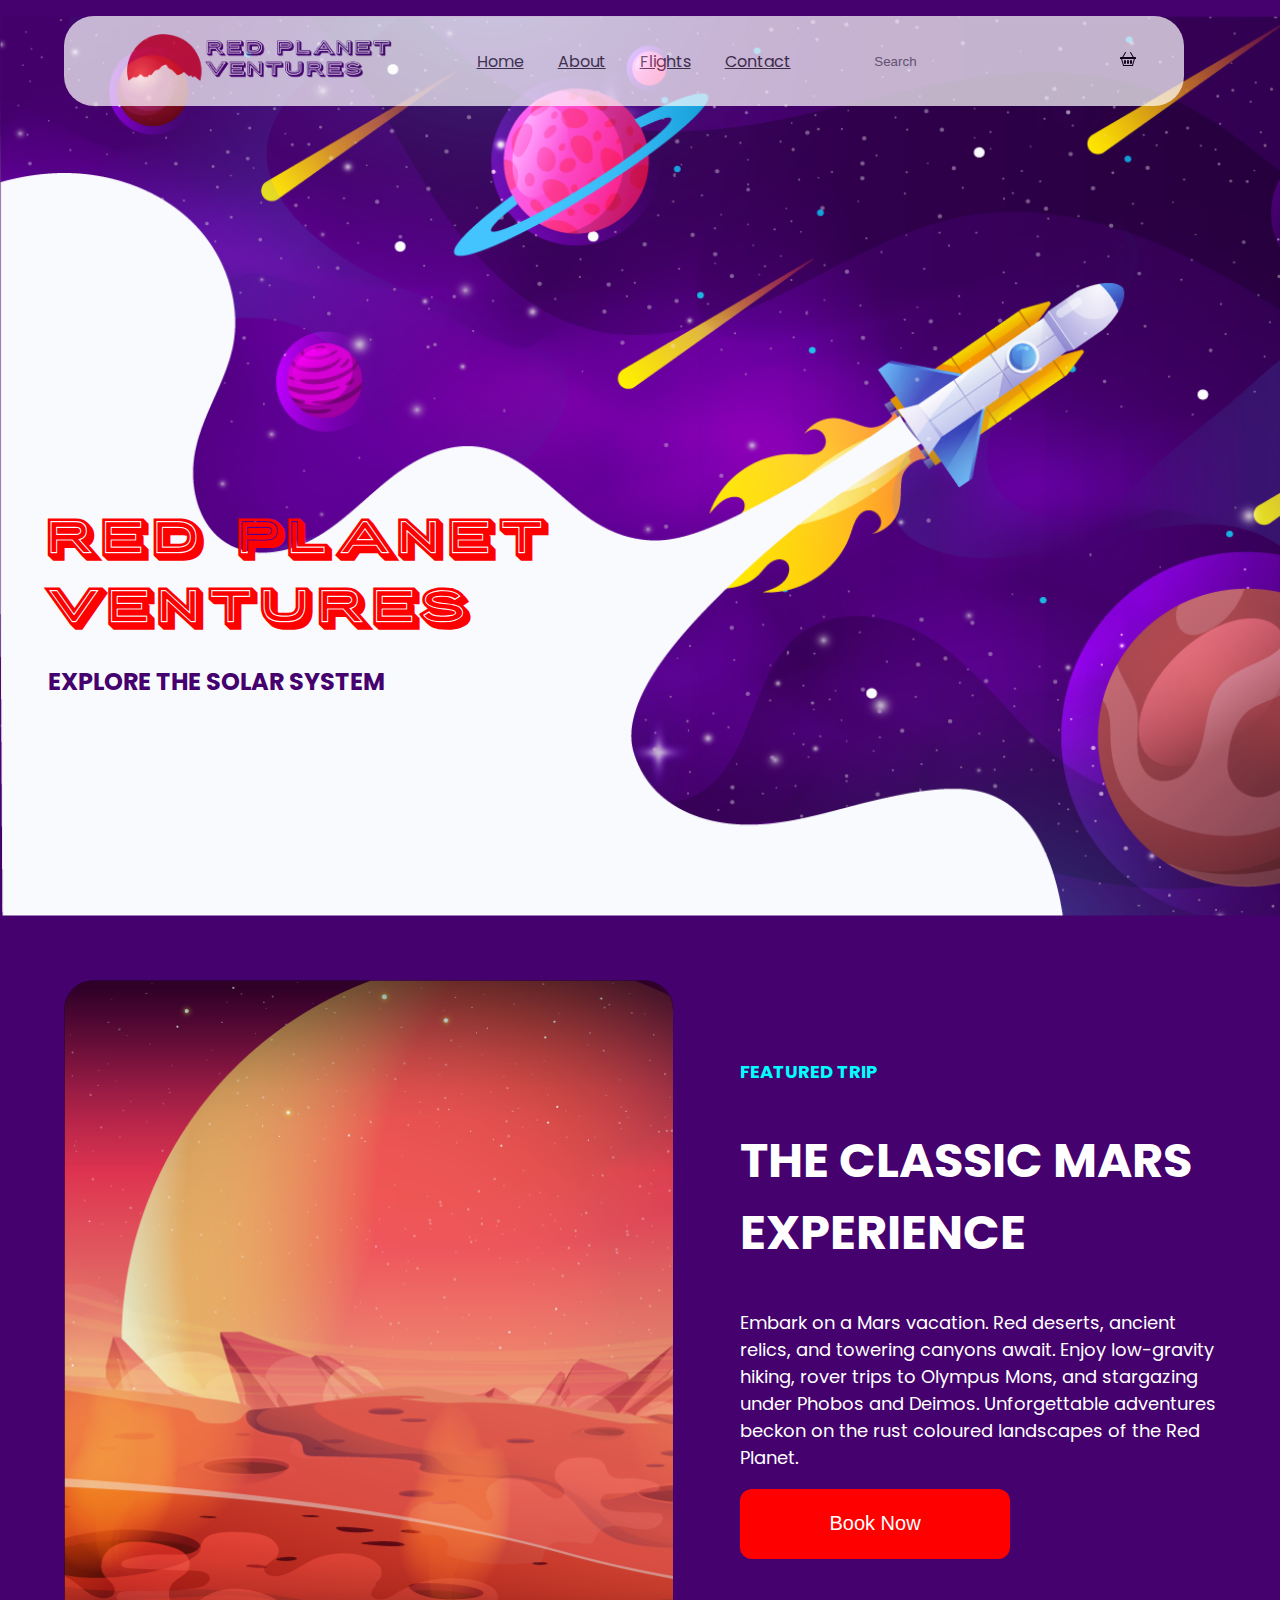
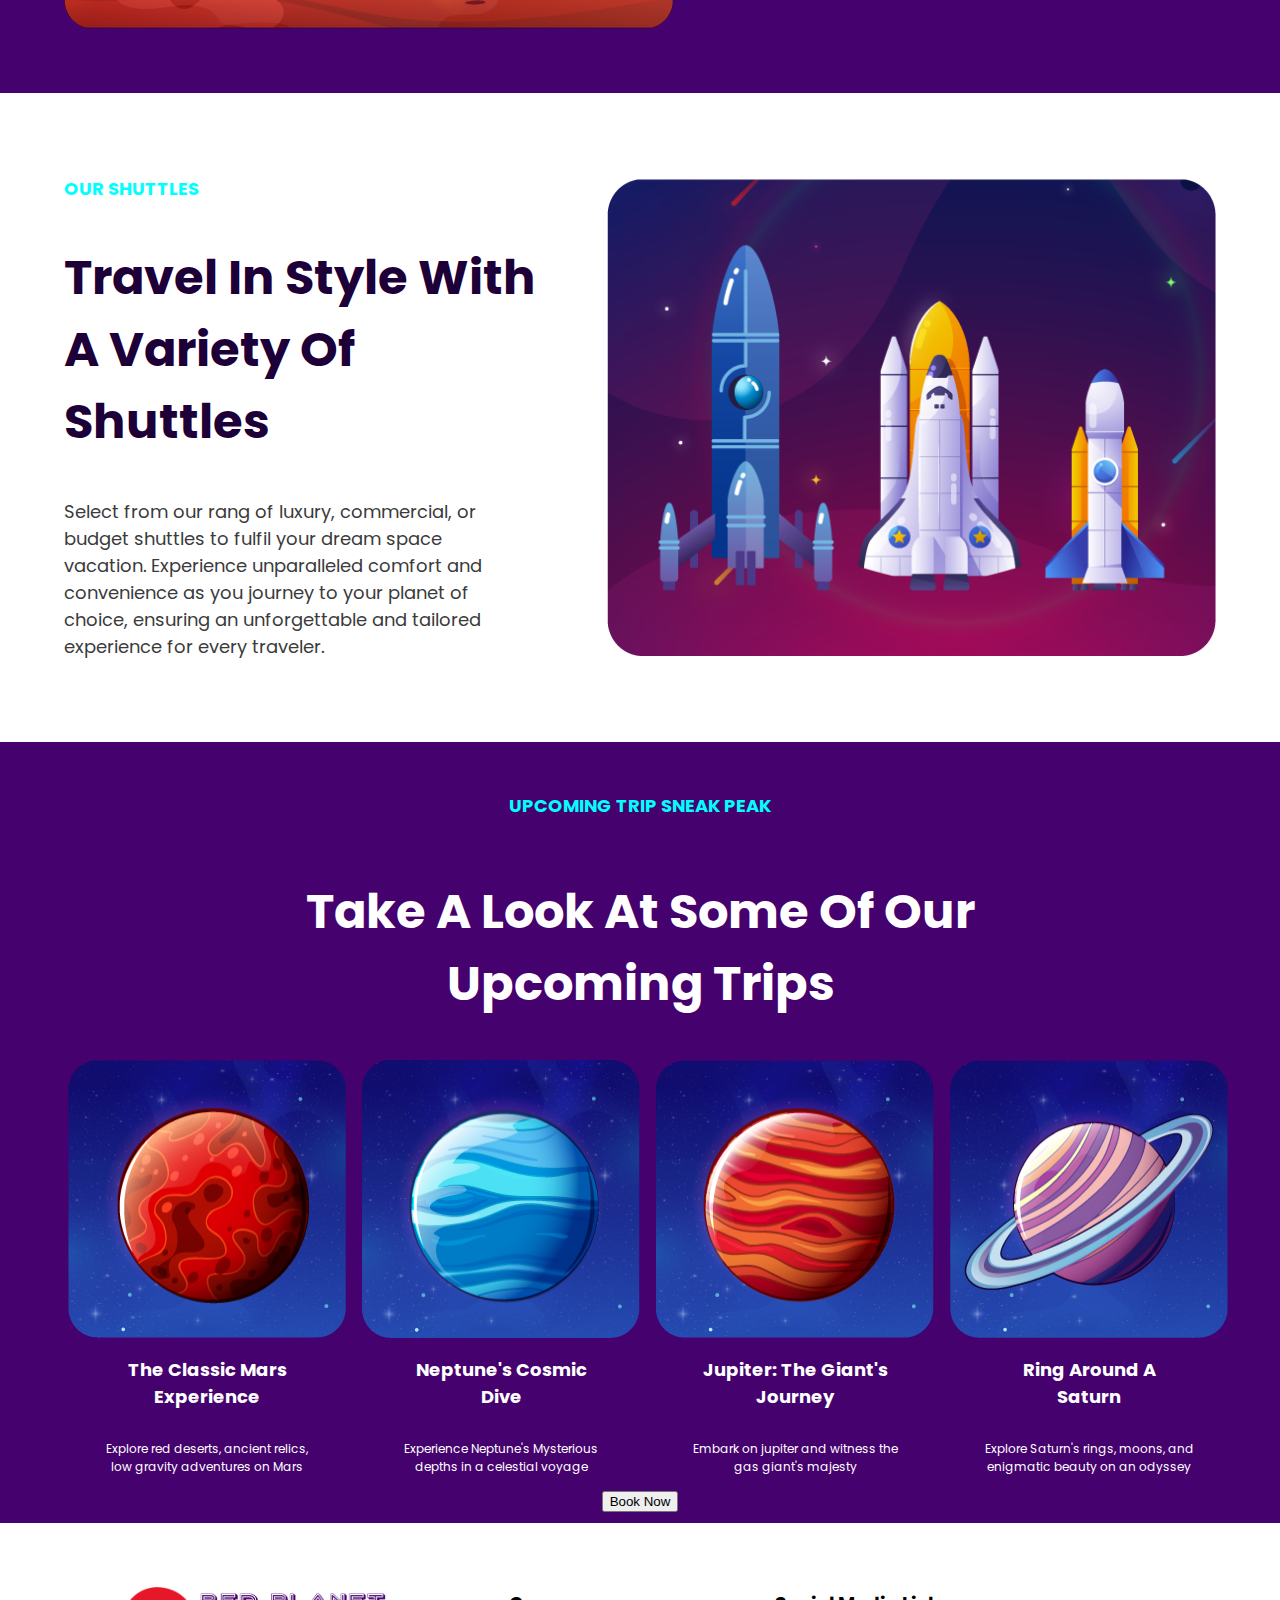
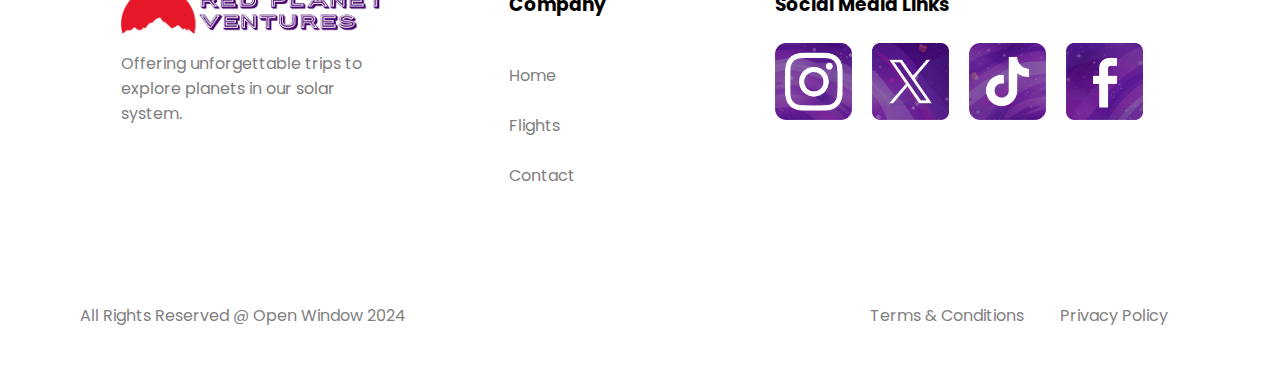
<file: index.html>
<!DOCTYPE html>
<html lang="en">

<head>
    <meta charset="UTF-8">
    <meta http-equiv="X-UA-Compatible" content="IE=edge">
    <meta name="viewport" content="width=device-width, initial-scale=1.0">
    <title>Red Planet Ventures</title>
    <meta name="keywords" content="HTML, CSS, JavaScript, Bootstrap, Template">
    <meta name="author" content="Tristan Leech, 241365">
    <link href="https://cdn.jsdelivr.net/npm/bootstrap@5.3.3/dist/css/bootstrap.min.css">
    <link rel="stylesheet" href="css/main.css">
    <link rel="preconnect" href="https://fonts.googleapis.com">
<link rel="preconnect" href="https://fonts.gstatic.com" crossorigin>
<link href="https://fonts.googleapis.com/css2?family=Poppins:ital,wght@0,100;0,200;0,300;0,400;0,500;0,600;0,700;0,800;0,900;1,100;1,200;1,300;1,400;1,500;1,600;1,700;1,800;1,900&display=swap" rel="stylesheet">
</head>

<body>
    <header>
        <div class="bgImage">
            <nav>
                <div class="topNav">
                    <!--<div class="navFlex"><img src="assets/homePageHeader.png" width="50px"></div>-->
                    <div class="navFlex"><a href="index.html"><img src="assets/images/logo.png" width="266px" height="48px"></a></div> 
                    <div class="navFlex">
                        <a class="active" href="index.html">Home</a>
                        <a href="pages/about.html">About</a>
                        <a href="pages/flights.html">Flights</a>
                        <a href="pages/contact.html">Contact</a>
                    </div>
                    <div class="logo">
                        <p><fieldset>
                            <input placeholder="Search" type="text" tabindex="1" required>
                        </fieldset></p>
                    </div>
                    <div class="cart">
                        <svg xmlns="http://www.w3.org/2000/svg" width="16" height="16" fill="currentColor" class="bi bi-basket2" viewBox="0 0 16 16">
                        <path d="M4 10a1 1 0 0 1 2 0v2a1 1 0 0 1-2 0zm3 0a1 1 0 0 1 2 0v2a1 1 0 0 1-2 0zm3 0a1 1 0 1 1 2 0v2a1 1 0 0 1-2 0z"/>
                        <path d="M5.757 1.071a.5.5 0 0 1 .172.686L3.383 6h9.234L10.07 1.757a.5.5 0 1 1 .858-.514L13.783 6H15.5a.5.5 0 0 1 .5.5v1a.5.5 0 0 1-.5.5h-.623l-1.844 6.456a.75.75 0 0 1-.722.544H3.69a.75.75 0 0 1-.722-.544L1.123 8H.5a.5.5 0 0 1-.5-.5v-1A.5.5 0 0 1 .5 6h1.717L5.07 1.243a.5.5 0 0 1 .686-.172zM2.163 8l1.714 6h8.246l1.714-6z"/>
                    </div>
                </div>
                    
                <div class="headerSection">
                    <div class="headerFlex">
                        <div class="flexItem">
                            <h1>Red Planet<br>Ventures</h1>
                            <h2>EXPLORE THE SOLAR SYSTEM</h2>
                        </div>
                    </div>
                </div>
            </nav>
        </div>
    </header>

    <section>
        <div class="featuredFlex">
            <img src="assets/images/marsSliderClipped1.png" width="609px" height="649px">
            <div class="featFlex">
                <h3>FEATURED TRIP</h3>
                <H2>THE CLASSIC MARS<br>EXPERIENCE</H2>
                <p>Embark on a Mars vacation. Red deserts, ancient<br>relics, and towering canyons await. Enjoy low-gravity<br>hiking, rover trips to Olympus Mons, and stargazing<br>under Phobos and Deimos. Unforgettable adventures<br>beckon on the rust coloured landscapes of the Red<br>Planet.</p>
                <div>
                    <form id="bookNow">
                        <fieldset>
                            <button name="bookNowButton" type="submit" id="bookNowButton">Book Now</button>
                        </fieldset>
                </div>
                
            </div>
            
        </div>
    </section>

    <section>
        <div class="shuttleFlex">
            <div class="shutFlex">
                <h3>OUR SHUTTLES</h3>
                <H2>Travel In Style With A Variety Of Shuttles</H2>
                <p>Select from our rang of luxury, commercial, or<br>budget shuttles to fulfil your dream space<br>vacation. Experience unparalleled comfort and<br>convenience as you journey to your planet of<br>choice, ensuring an unforgettable and tailored<br>experience for every traveler.</p>
            </div>
            <img src="assets/images/spacSchuttles.png" width="609px" height="477">
        </div>
    </section>

    <section>
        <div class="upcomingFlex">
            <div class="upFlex">
                <h3>UPCOMING TRIP SNEAK PEAK</h3>
                <h2>Take A Look At Some Of Our<br>Upcoming Trips</h2>
                <div class="tripsFlex">
                    <div class="tripFlex">
                        <img src="assets/images/upcomingTrip1.png" width="278" height="278">
                        <h3>The Classic Mars<br>Experience</h3>
                        <p>Explore red deserts, ancient relics,<br>low gravity adventures on Mars</p>
                    </div>
                    <div class="tripFlex">
                        <img src="assets/images/upcomingTrip3.png" width="278" height="278">
                        <h3>Neptune's Cosmic<br>Dive</h3>
                        <p>Experience Neptune's Mysterious<br>depths in a celestial voyage</p>
                    </div>
                    <div class="tripFlex">
                        <img src="assets/images/upcomingTrip2.png" width="278" height="278">
                        <h3>Jupiter: The Giant's<br>Journey</h3>
                        <p>Embark on jupiter and witness the<br>gas giant's majesty</p>
                    </div>
                    <div class="tripFlex">
                        <img src="assets/images/upcomingTrip4.png" width="278" height="278">
                        <h3>Ring Around A<br>Saturn</h3>
                        <p>Explore Saturn's rings, moons, and<br>enigmatic beauty on an odyssey</p>
                    </div>
                </div>
                <div class="bookTripNow">
                    <form id="bookTripNow">
                        <fieldset>
                            <button name="bookNowButton" href="pages/flights.html" id="bookNowButton">Book Now</button>
                        </fieldset>
                </div>
            </div>
            
        </div>
    </section>

    <section>
        
        <!--<button type="button" href="../pages/flight.html">Book Now</button>-->

    

    <footer>
        <div class="copyFlex">
            <div class="footerFlex">
                <div class="flFlex">
                    <img src="../assets/images/logo.png" width="266" height="48">
                    <p>Offering unforgettable trips to<br>explore planets in our solar<br>system.</p>
                </div>
                <div class="linksFlex">
                    <h3>Company</h3>
                    <a href="index.html"><br>Home</a>
                    <a href="pages/flights.html"><br>Flights</a>
                    <a href="pages/contact.html"><br>Contact</a>
                </div>
                <div class="socialsFlex">
                    <h3>Social Media Links</h3>
                    <div class="slinksFlex">
                        <a href="../pages/contact.html"><img src="/assets/images/smInstagram.png" width="77" height="77"></a>
                        <a href="../pages/contact.html"><img src="/assets/images/smX.png" width="77" height="77"></a>
                        <a href="../pages/contact.html"><img src="/assets/images/smTicktock.png" width="77" height="77"></a>
                        <a href="../pages/contact.html"><img src="/assets/images/smFacebook.png" width="77" height="77"></a>
                    </div>
                </div>
            </div>
            <div class="legalsFlex">
                <p>All Rights Reserved @ Open Window 2024</p>
                <div>
                    <a href="../pages/contact.html">Terms & Conditions</a>
                    <a href="../pages/contact.html">Privacy Policy</a>
                </div>
                
            </div>
        </div>
    </footer>

</body>

</html>
</file>
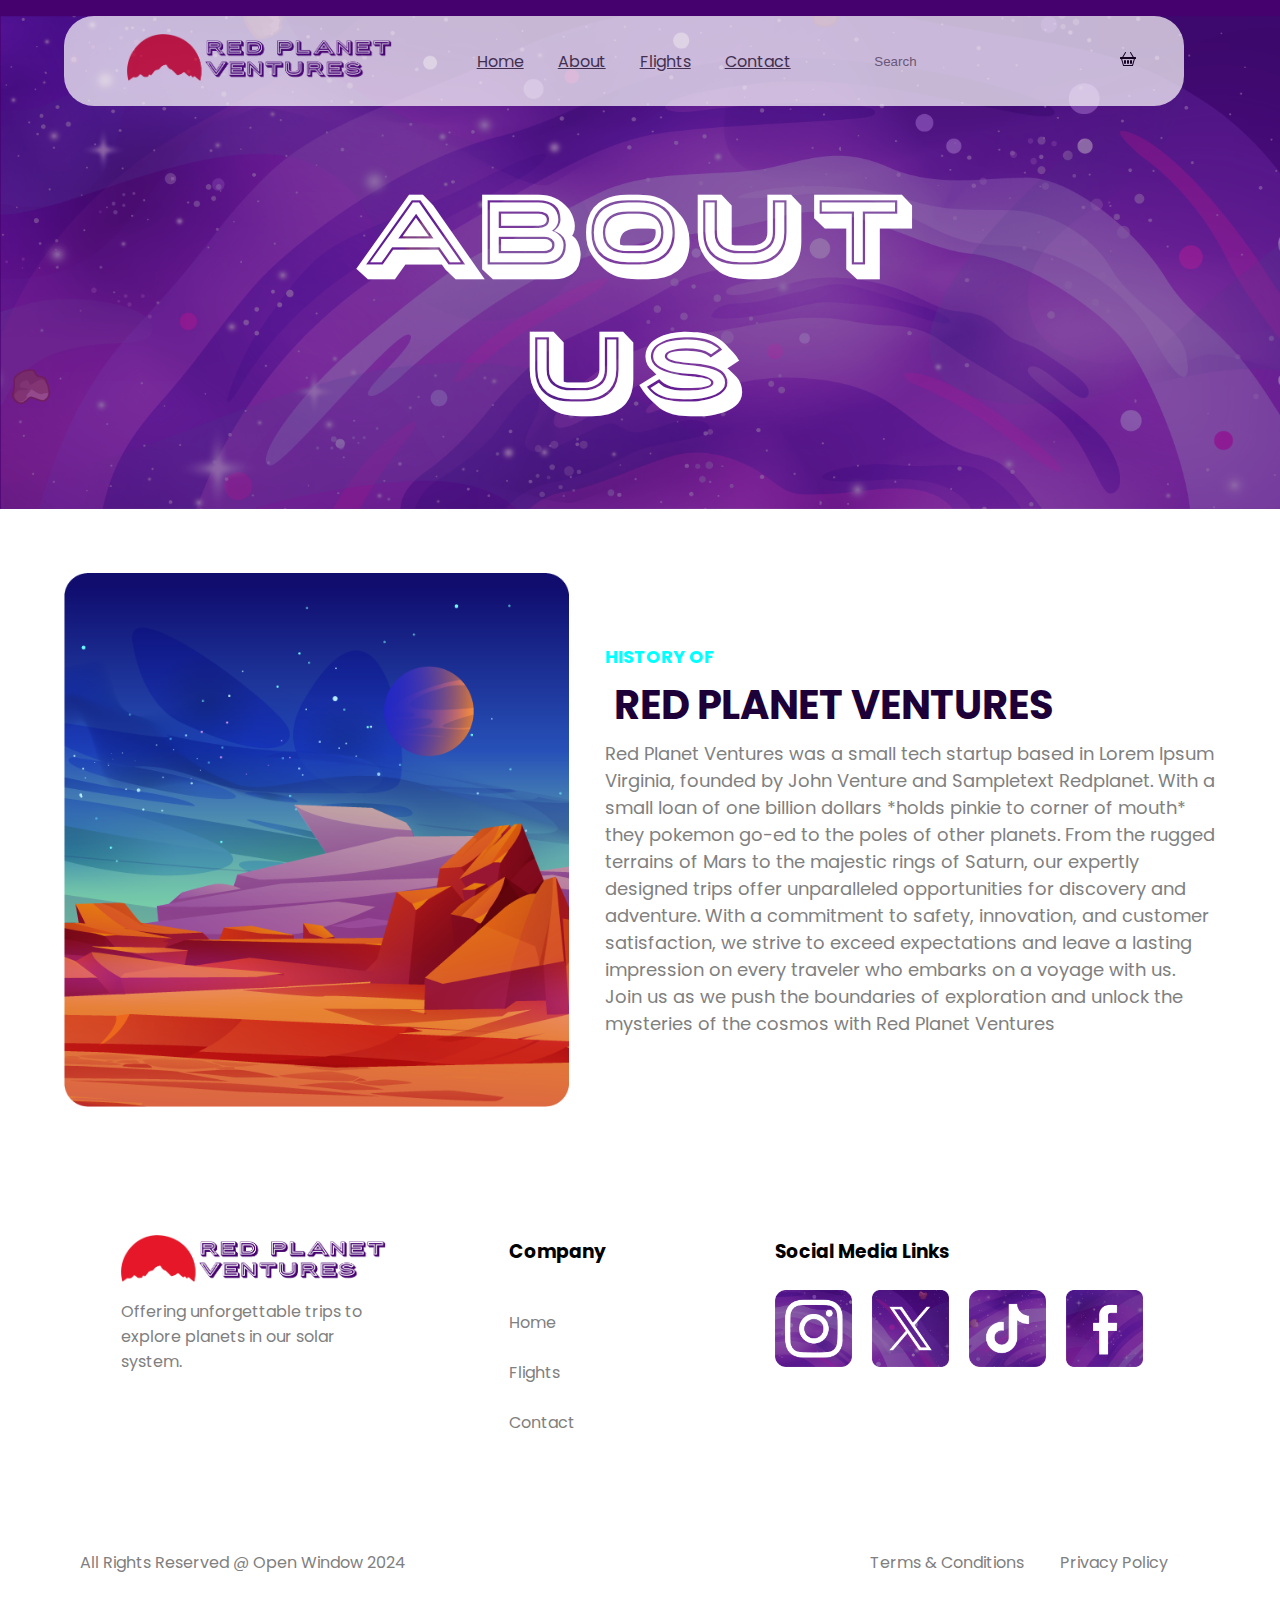
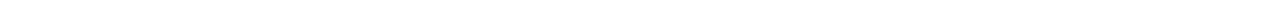
<file: pages/about.html>
<!DOCTYPE html>
<html lang="en">

<head>
    <meta charset="UTF-8">
    <meta http-equiv="X-UA-Compatible" content="IE=edge">
    <meta name="viewport" content="width=device-width, initial-scale=1.0">
    <title>Red Planet Ventures</title>
    <meta name="keywords" content="HTML, CSS, JavaScript, Bootstrap, Template">
    <meta name="author" content="Tristan Leech, 241365">
    <link rel="stylesheet" href="../css/main.css">
    <link rel="preconnect" href="https://fonts.googleapis.com">
<link rel="preconnect" href="https://fonts.gstatic.com" crossorigin>
<link href="https://fonts.googleapis.com/css2?family=Poppins:ital,wght@0,100;0,200;0,300;0,400;0,500;0,600;0,700;0,800;0,900;1,100;1,200;1,300;1,400;1,500;1,600;1,700;1,800;1,900&display=swap" rel="stylesheet">
</head>

<body>
    <header>
        <div class="contactImage">
            <nav>
                <div class="topNav">
                    <div class="navFlex"><a href="../index.html"><img src="../assets/images/logo.png" width="266px" height="48px"></a></div> 
                    <div class="navFlex">
                        <a href="../index.html">Home</a>
                        <a class="active" href="../pages/about.html">About</a>
                        <a href="../pages/flights.html">Flights</a>
                        <a href="../pages/contact.html">Contact</a>
                    </div>
                    <div class="logo">
                        <p><fieldset>
                            <input placeholder="Search" type="text" tabindex="1" required>
                        </fieldset></p>
                    </div>
                    <div class="cart">
                        <svg xmlns="http://www.w3.org/2000/svg" width="16" height="16" fill="currentColor" class="bi bi-basket2" viewBox="0 0 16 16">
                        <path d="M4 10a1 1 0 0 1 2 0v2a1 1 0 0 1-2 0zm3 0a1 1 0 0 1 2 0v2a1 1 0 0 1-2 0zm3 0a1 1 0 1 1 2 0v2a1 1 0 0 1-2 0z"/>
                        <path d="M5.757 1.071a.5.5 0 0 1 .172.686L3.383 6h9.234L10.07 1.757a.5.5 0 1 1 .858-.514L13.783 6H15.5a.5.5 0 0 1 .5.5v1a.5.5 0 0 1-.5.5h-.623l-1.844 6.456a.75.75 0 0 1-.722.544H3.69a.75.75 0 0 1-.722-.544L1.123 8H.5a.5.5 0 0 1-.5-.5v-1A.5.5 0 0 1 .5 6h1.717L5.07 1.243a.5.5 0 0 1 .686-.172zM2.163 8l1.714 6h8.246l1.714-6z"/>
                    </div>
                </div>

                <div class="contactUs">
                        <h1>ABOUT<br>US</h1>
                </div>
            </nav>
        </div>
    </header>

    <section>
        <div class="about">
            <img src="../assets/images/marsSliderClipped2.png" width="607px" height="534">
            <div class="aboutAboutFlex">
                <h3>HISTORY OF</h3>
                <H2>RED PLANET VENTURES</H2>
                <p>Red Planet Ventures was a small tech startup based in Lorem Ipsum Virginia, founded by John Venture and Sampletext Redplanet. With a small loan of one billion dollars *holds pinkie to corner of mouth* they pokemon go-ed to the poles of other planets. From the rugged terrains of Mars to the majestic rings of Saturn, our expertly designed trips offer unparalleled opportunities for discovery and adventure. With a commitment to safety, innovation, and customer satisfaction, we strive to exceed expectations and leave a lasting impression on every traveler who embarks on a voyage with us. Join us as we push the boundaries of exploration and unlock the mysteries of the cosmos with Red Planet Ventures</p>
            </div>
        </div>
    </section>


    <footer>
        <div class="copyFlex">
            <div class="footerFlex">
                <div class="flFlex">
                    <img src="../assets/images/logo.png" width="266" height="48">
                    <p>Offering unforgettable trips to<br>explore planets in our solar<br>system.</p>
                </div>
                <div class="linksFlex">
                    <h3>Company</h3>
                    <a href="../index.html"><br>Home</a>
                    <a href="../pages/flights.html"><br>Flights</a>
                    <a href="../pages/contact.html"><br>Contact</a>
                </div>
                <div class="socialsFlex">
                    <h3>Social Media Links</h3>
                    <div class="slinksFlex">
                        <a href="../pages/contact.html"><img src="/assets/images/smInstagram.png" width="77" height="77"></a>
                        <a href="../pages/contact.html"><img src="/assets/images/smX.png" width="77" height="77"></a>
                        <a href="../pages/contact.html"><img src="/assets/images/smTicktock.png" width="77" height="77"></a>
                        <a href="../pages/contact.html"><img src="/assets/images/smFacebook.png" width="77" height="77"></a>
                    </div>
                </div>
            </div>
            <div class="legalsFlex">
                <p>All Rights Reserved @ Open Window 2024</p>
                <div>
                    <a href="../pages/contact.html">Terms & Conditions</a>
                    <a href="../pages/contact.html">Privacy Policy</a>
                </div>
                
            </div>
        </div>
    </footer>

</body>

</html>
</file>
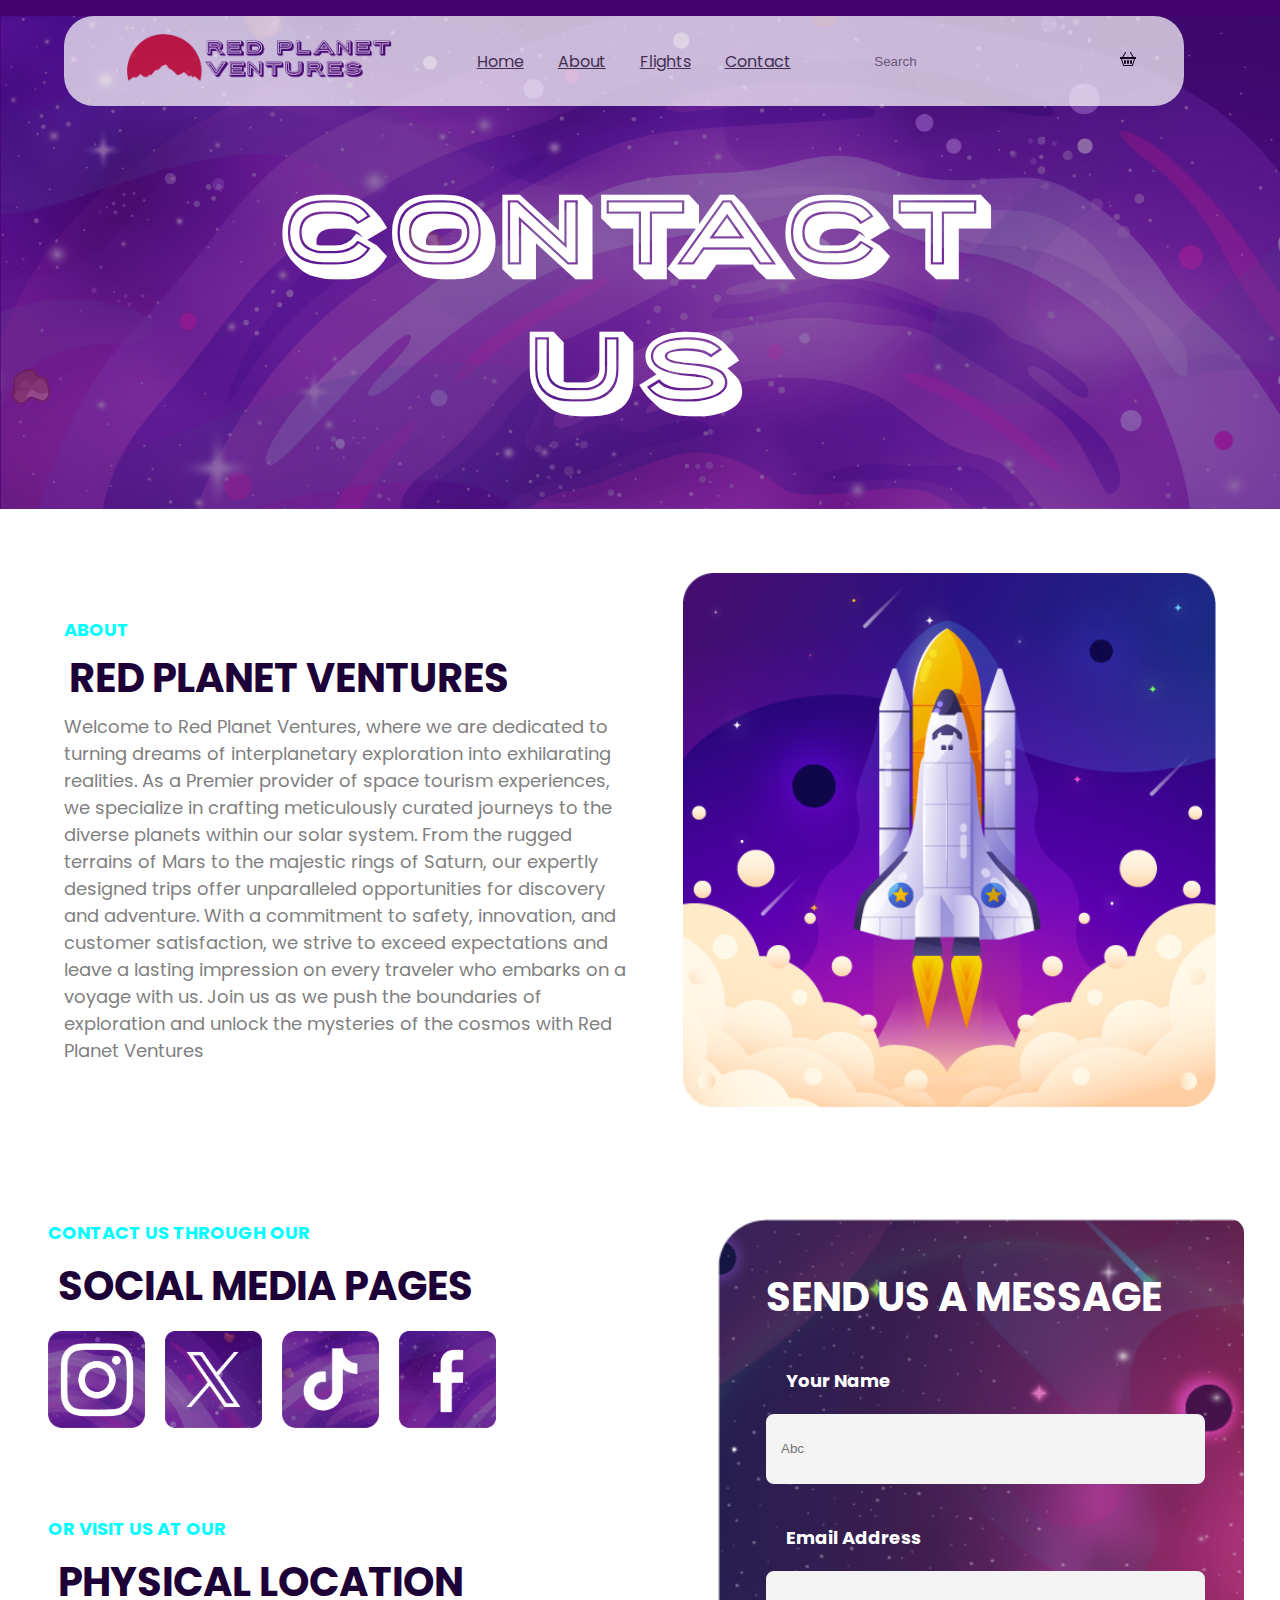
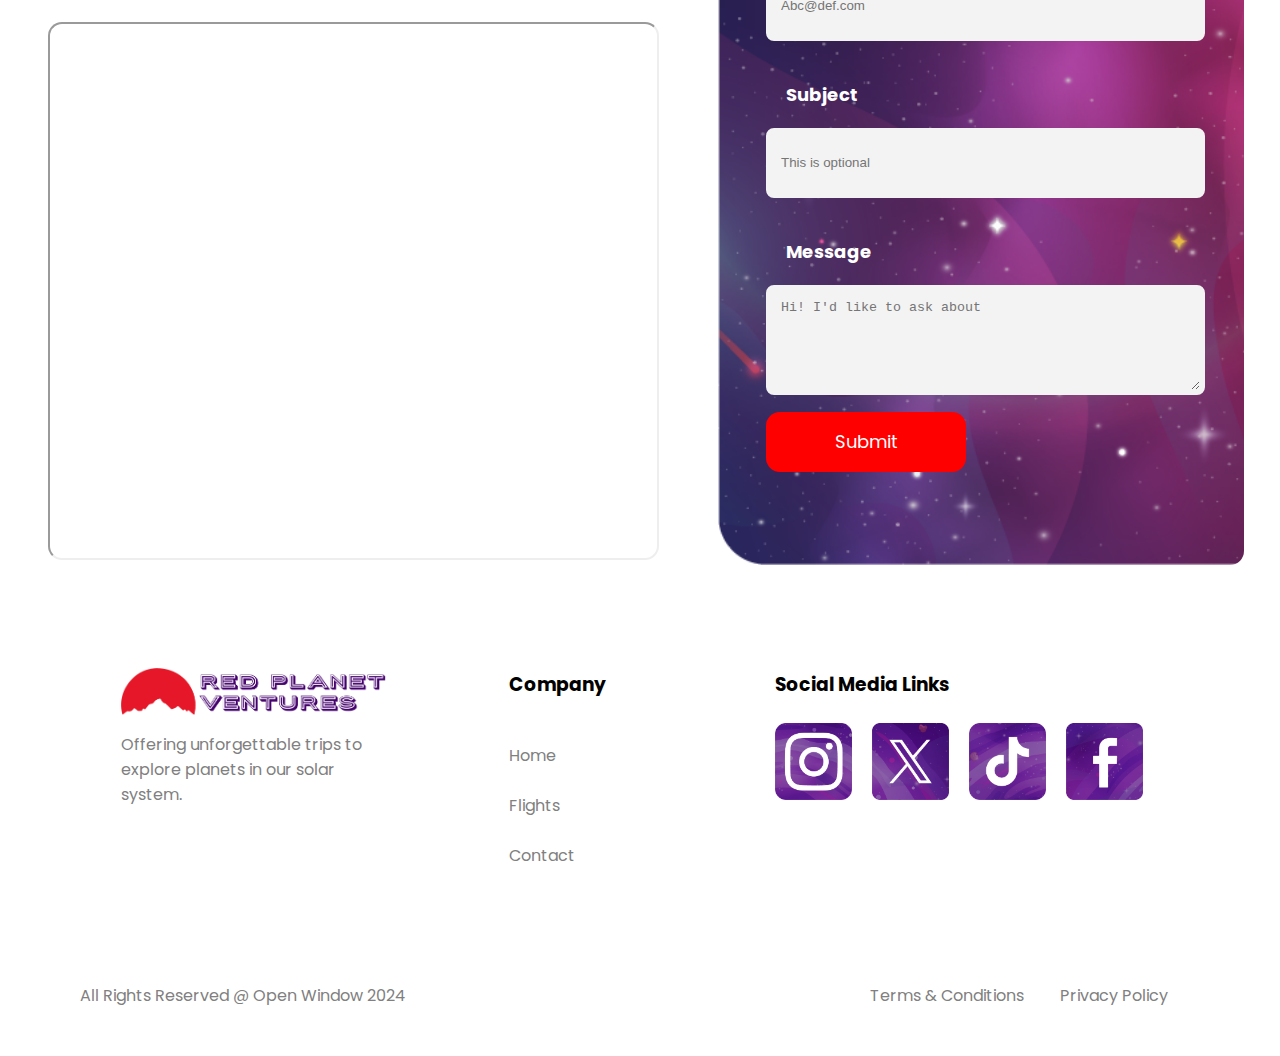
<file: pages/contact.html>
<!DOCTYPE html>
<html lang="en">

<head>
    <meta charset="UTF-8">
    <meta http-equiv="X-UA-Compatible" content="IE=edge">
    <meta name="viewport" content="width=device-width, initial-scale=1.0">
    <title>Red Planet Ventures</title>
    <meta name="keywords" content="HTML, CSS, JavaScript, Bootstrap, Template">
    <meta name="author" content="Tristan Leech, 241365">
    <link href="https://cdn.jsdelivr.net/npm/bootstrap@5.3.3/dist/css/bootstrap.min.css">
    <link rel="stylesheet" href="../css/main.css">
    <link rel="preconnect" href="https://fonts.googleapis.com">
    <link rel="preconnect" href="https://fonts.gstatic.com" crossorigin>
    <link href="https://fonts.googleapis.com/css2?family=Poppins:ital,wght@0,100;0,200;0,300;0,400;0,500;0,600;0,700;0,800;0,900;1,100;1,200;1,300;1,400;1,500;1,600;1,700;1,800;1,900&display=swap" rel="stylesheet">
</head>

<body>
    <header>
        <div class="contactImage">
            <nav>
                <div class="topNav">
                    <div class="navFlex"><a href="../index.html"><img src="../assets/images/logo.png" width="266px" height="48px"></a></div> 
                    <div class="navFlex">
                        <a href="../index.html">Home</a>
                        <a href="../pages/about.html">About</a>
                        <a href="../pages/flights.html">Flights</a>
                        <a class="active" href="../pages/contact.html">Contact</a>
                    </div>
                    <div class="logo">
                        <p><fieldset>
                            <input placeholder="Search" type="text" tabindex="1" required>
                        </fieldset></p>
                    </div>
                    <div class="cart">
                        <svg xmlns="http://www.w3.org/2000/svg" width="16" height="16" fill="currentColor" class="bi bi-basket2" viewBox="0 0 16 16">
                        <path d="M4 10a1 1 0 0 1 2 0v2a1 1 0 0 1-2 0zm3 0a1 1 0 0 1 2 0v2a1 1 0 0 1-2 0zm3 0a1 1 0 1 1 2 0v2a1 1 0 0 1-2 0z"/>
                        <path d="M5.757 1.071a.5.5 0 0 1 .172.686L3.383 6h9.234L10.07 1.757a.5.5 0 1 1 .858-.514L13.783 6H15.5a.5.5 0 0 1 .5.5v1a.5.5 0 0 1-.5.5h-.623l-1.844 6.456a.75.75 0 0 1-.722.544H3.69a.75.75 0 0 1-.722-.544L1.123 8H.5a.5.5 0 0 1-.5-.5v-1A.5.5 0 0 1 .5 6h1.717L5.07 1.243a.5.5 0 0 1 .686-.172zM2.163 8l1.714 6h8.246l1.714-6z"/>
                    </div>
                </div>

                <div class="contactUs">
                        <h1>CONTACT<br>US</h1>
                </div>
            </nav>
        </div>
    </header>

    <section>
        <div class="about">
            <div class="aboutFlex">
                <h3>ABOUT</h3>
                <H2>RED PLANET VENTURES</H2>
                <p>Welcome to Red Planet Ventures, where we are dedicated to turning dreams of interplanetary exploration into exhilarating realities. As a Premier provider of space tourism experiences, we specialize in crafting meticulously curated journeys to the diverse planets within our solar system. From the rugged terrains of Mars to the majestic rings of Saturn, our expertly designed trips offer unparalleled opportunities for discovery and adventure. With a commitment to safety, innovation, and customer satisfaction, we strive to exceed expectations and leave a lasting impression on every traveler who embarks on a voyage with us. Join us as we push the boundaries of exploration and unlock the mysteries of the cosmos with Red Planet Ventures</p>
            </div>
            <img src="../assets/images/contactImage.png" width="607px" height="534">
        </div>
    </section>

    <section>
        <div class="details">
            <div class="medMap">
                <h3>CONTACT US THROUGH OUR</h3>
                <h2>SOCIAL MEDIA PAGES</h2>
                <div class="slinksFlex">
                    <a href="../pages/contact.html"><img src="/assets/images/smInstagram.png" width="97" height="97"></a>
                    <a href="../pages/contact.html"><img src="/assets/images/smX.png" width="97" height="97"></a>
                    <a href="../pages/contact.html"><img src="/assets/images/smTicktock.png" width="97" height="97"></a>
                    <a href="../pages/contact.html"><img src="/assets/images/smFacebook.png" width="97" height="97"></a>
                </div>
                <h3>OR VISIT US AT OUR</h3>
                <h2>PHYSICAL LOCATION</h2>
                <div class="map">
                    <iframe src="https://www.google.com/maps/embed?pb=!1m18!1m12!1m3!1d3589.321356159183!2d28.20695667518794!3d-25.891804351323568!2m3!1f0!2f0!3f0!3m2!1i1024!2i768!4f13.1!3m3!1m2!1s0x1e956608911ce097%3A0x519896b4b6eda40a!2sOpen%20Window%20-%20Centurion!5e0!3m2!1sen!2sza!4v1710455813767!5m2!1sen!2sza" width="590" height="520" allowfullscreen="" loading="lazy" referrerpolicy="no-referrer-when-downgrade"></iframe>
                </div>
            </div>
            <div class="formContainer">
                <form id="contact" name="contact">
                    <h2>SEND US A MESSAGE</h2>
                    <h3>Your Name</h3>
                    <fieldset>
                        <input placeholder="Abc" type="text" tabindex="1" required>
                    </fieldset>
                    <h3>Email Address</h3>
                    <fieldset>
                        <input placeholder="Abc@def.com" type="email" tabindex="2" required>
                    </fieldset>
                    <h3>Subject</h3>
                    <fieldset>
                        <input placeholder="This is optional" type="text" tabindex="3">
                    </fieldset>
                    <h3>Message</h3>
                    <fieldset>
                        <textarea placeholder="Hi! I'd like to ask about" name="message" tabindex="4" required></textarea>
                    </fieldset>

                    <button type="submit" onclick="thankYou()" name="submit">Submit</button>
                </form>
            </div>
        </div>

        
    </section>



    <footer>
        <div class="copyFlex">
            <div class="footerFlex">
                <div class="flFlex">
                    <img src="../assets/images/logo.png" width="266" height="48">
                    <p>Offering unforgettable trips to<br>explore planets in our solar<br>system.</p>
                </div>
                <div class="linksFlex">
                    <h3>Company</h3>
                    <a href="../index.html"><br>Home</a>
                    <a href="../pages/flights.html"><br>Flights</a>
                    <a href="../pages/contact.html"><br>Contact</a>
                </div>
                <div class="socialsFlex">
                    <h3>Social Media Links</h3>
                    <div class="slinksFlex">
                        <a href="../pages/contact.html"><img src="/assets/images/smInstagram.png" width="77" height="77"></a>
                        <a href="../pages/contact.html"><img src="/assets/images/smX.png" width="77" height="77"></a>
                        <a href="../pages/contact.html"><img src="/assets/images/smTicktock.png" width="77" height="77"></a>
                        <a href="../pages/contact.html"><img src="/assets/images/smFacebook.png" width="77" height="77"></a>
                    </div>
                </div>
            </div>
            <div class="legalsFlex">
                <p>All Rights Reserved @ Open Window 2024</p>
                <div>
                    <a href="../pages/contact.html">Terms & Conditions</a>
                    <a href="../pages/contact.html">Privacy Policy</a>
                </div>
                
            </div>
        </div>
    </footer>
    <script src="../js/scripts.js"></script>
</body>

</html>
</file>
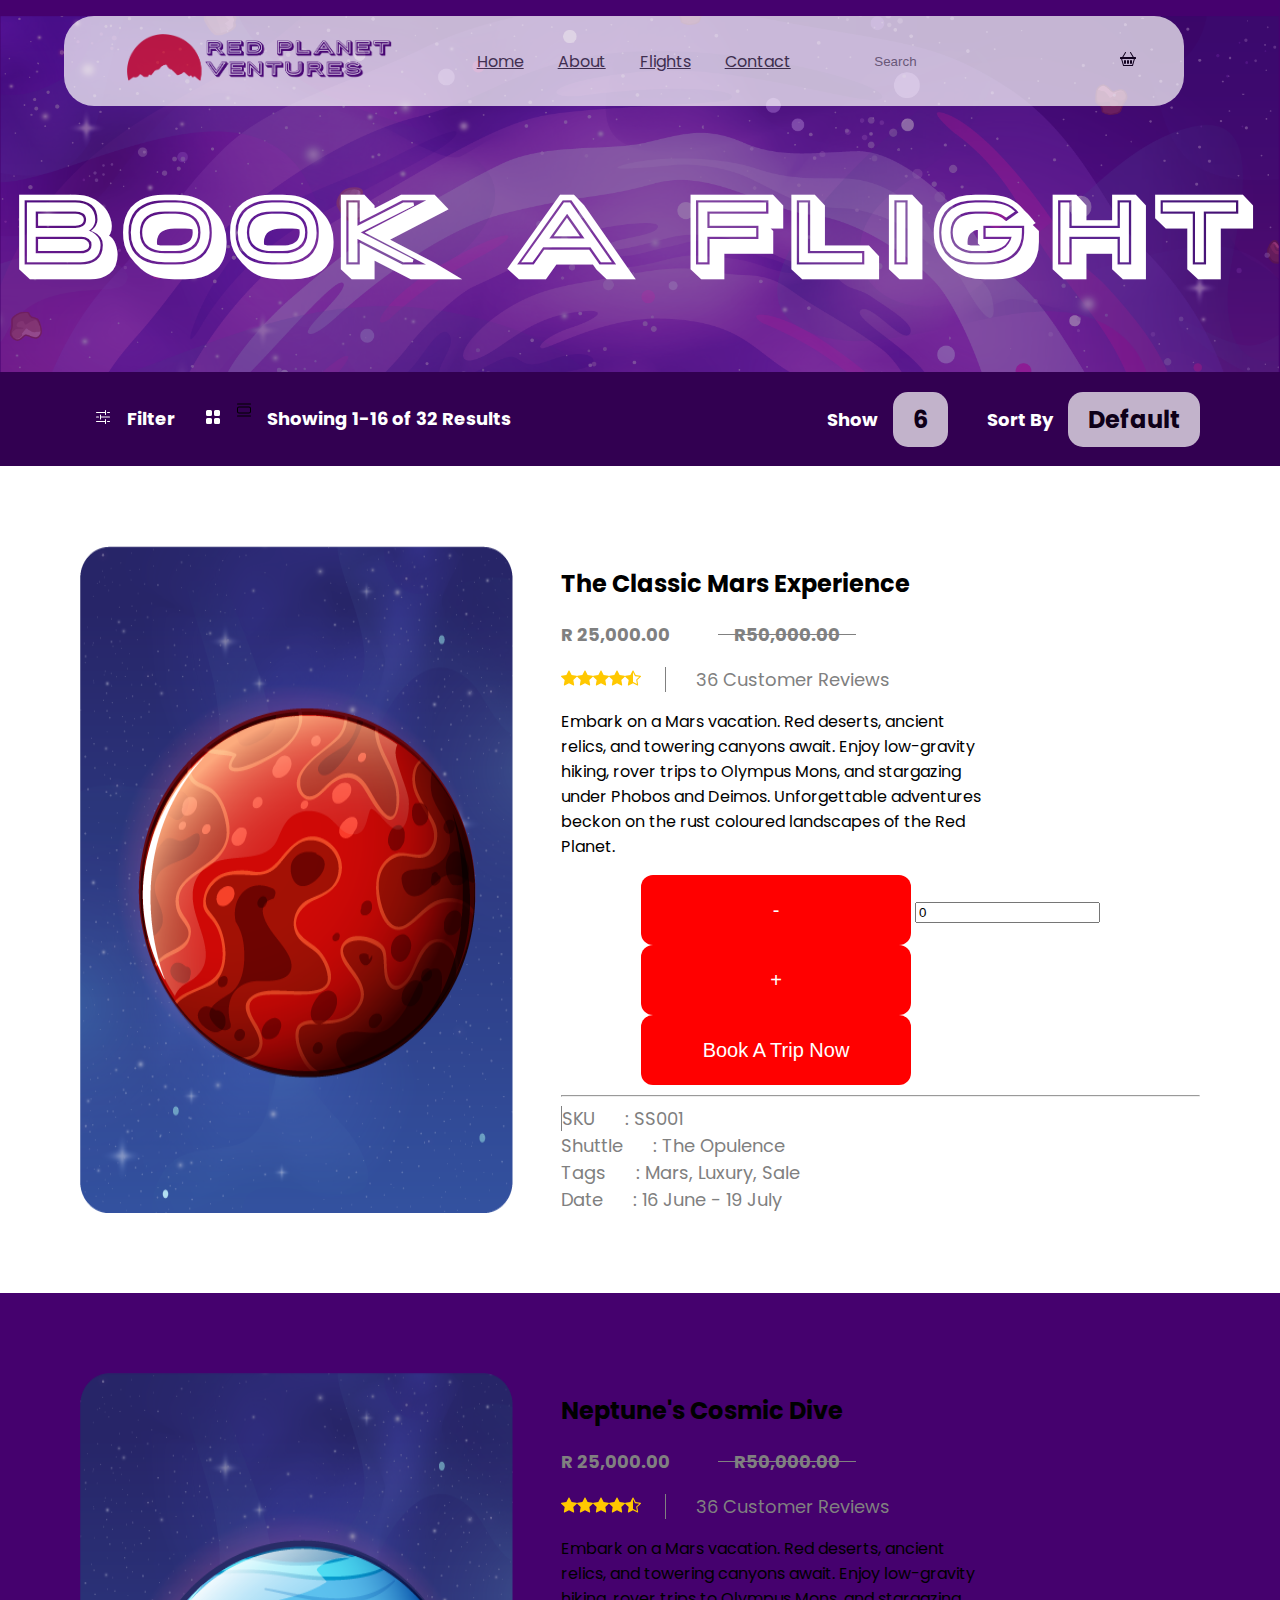
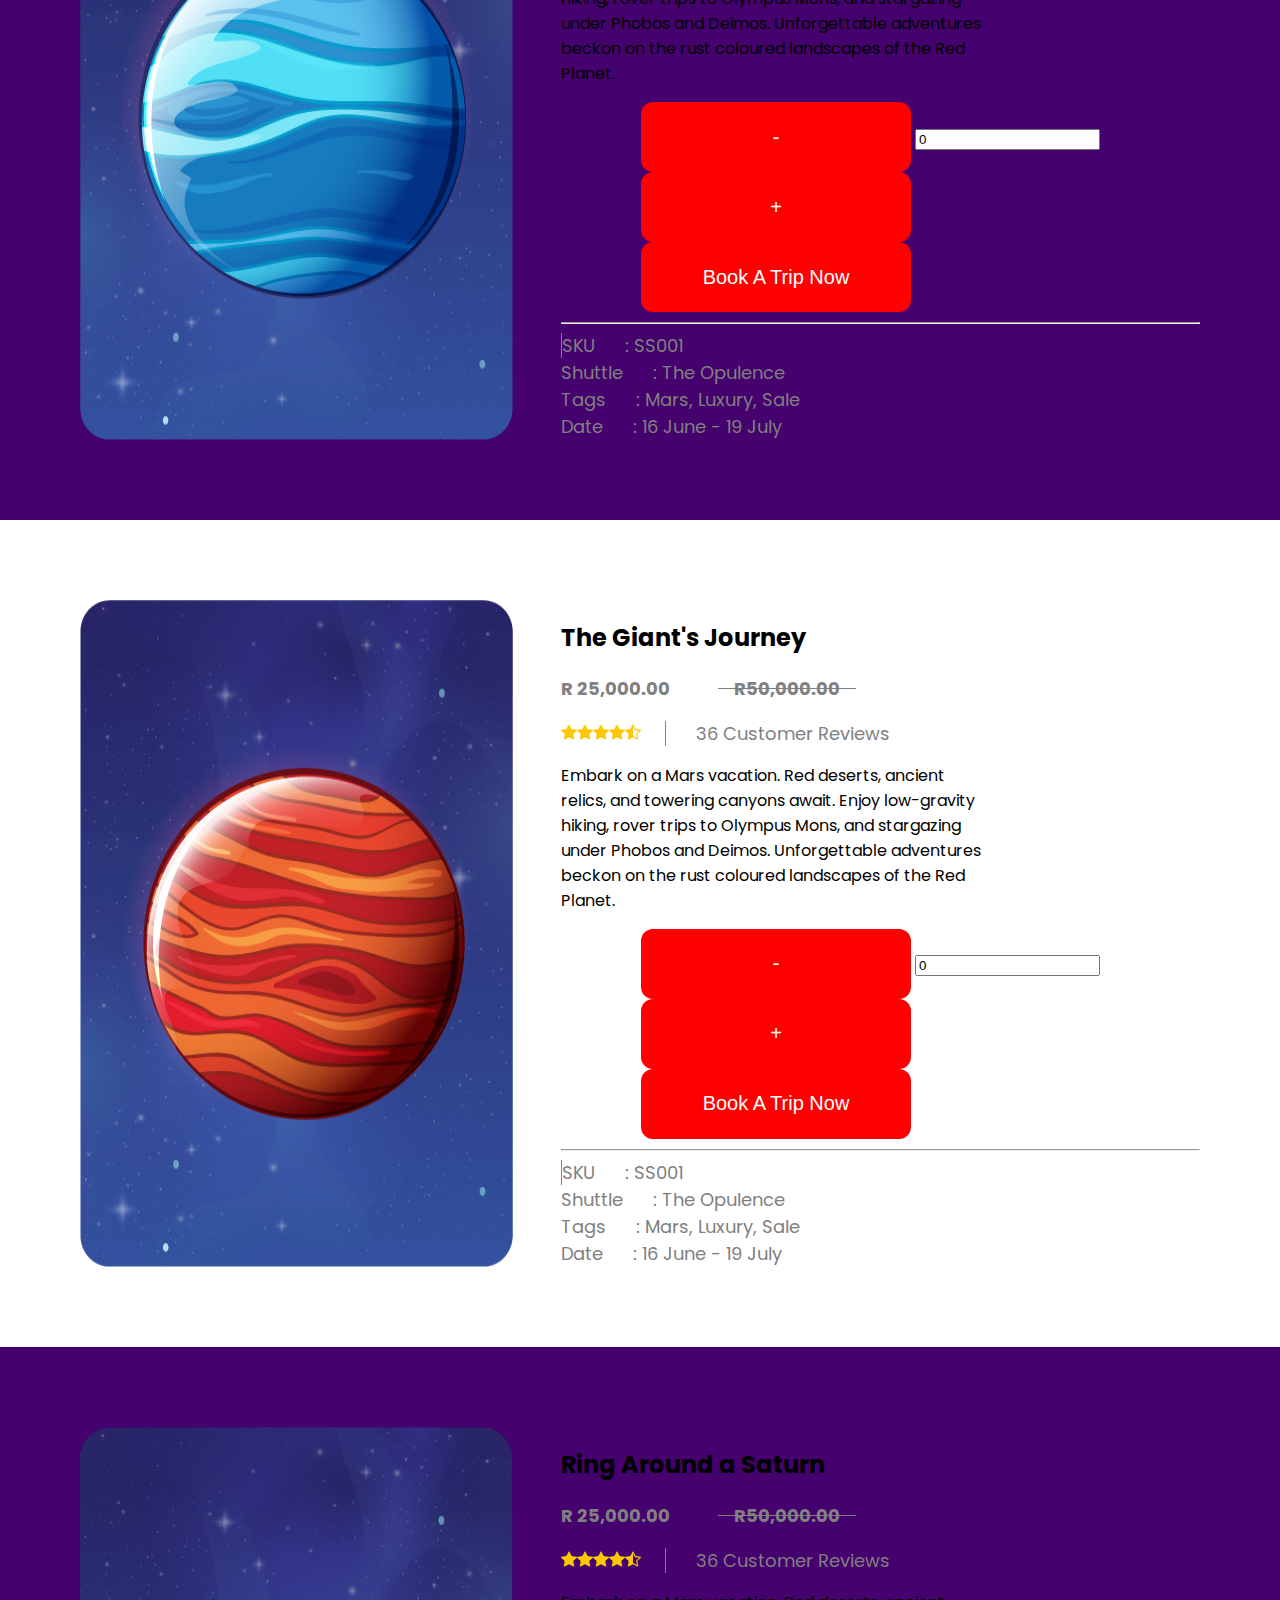
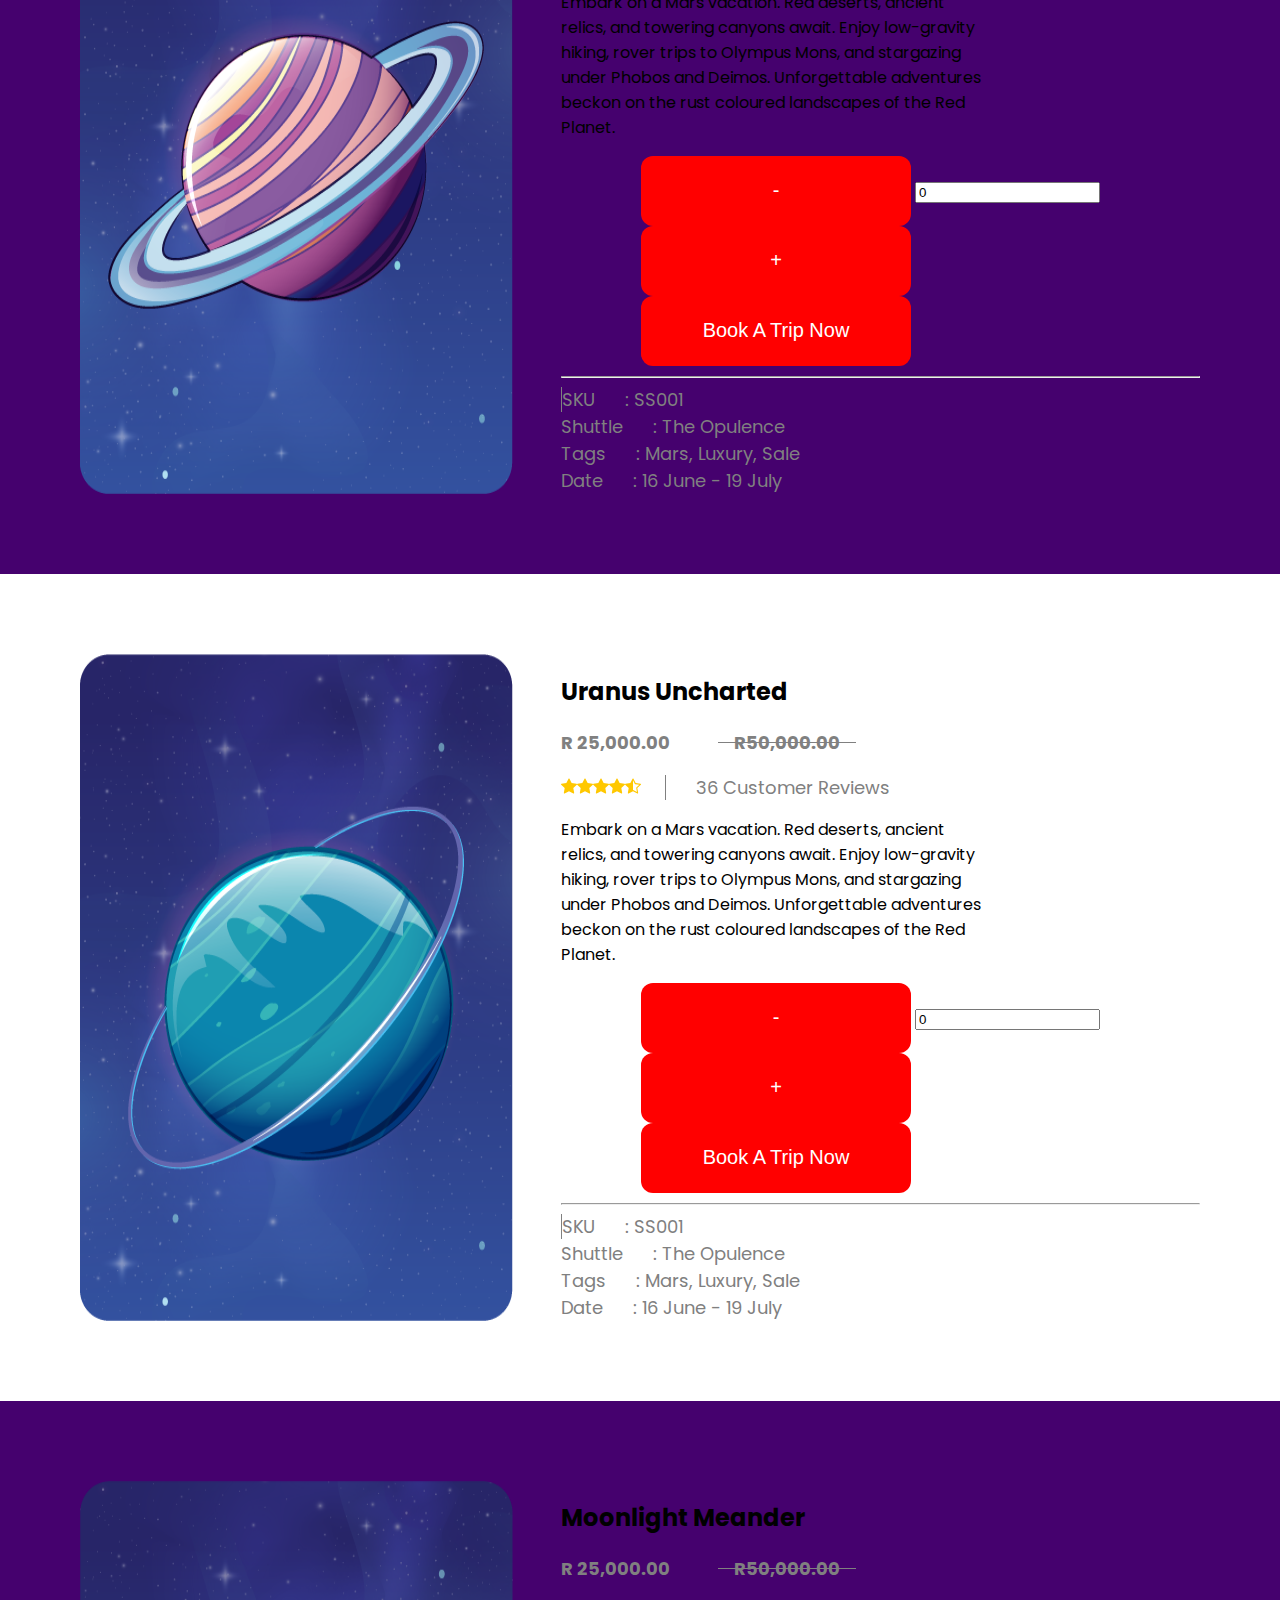
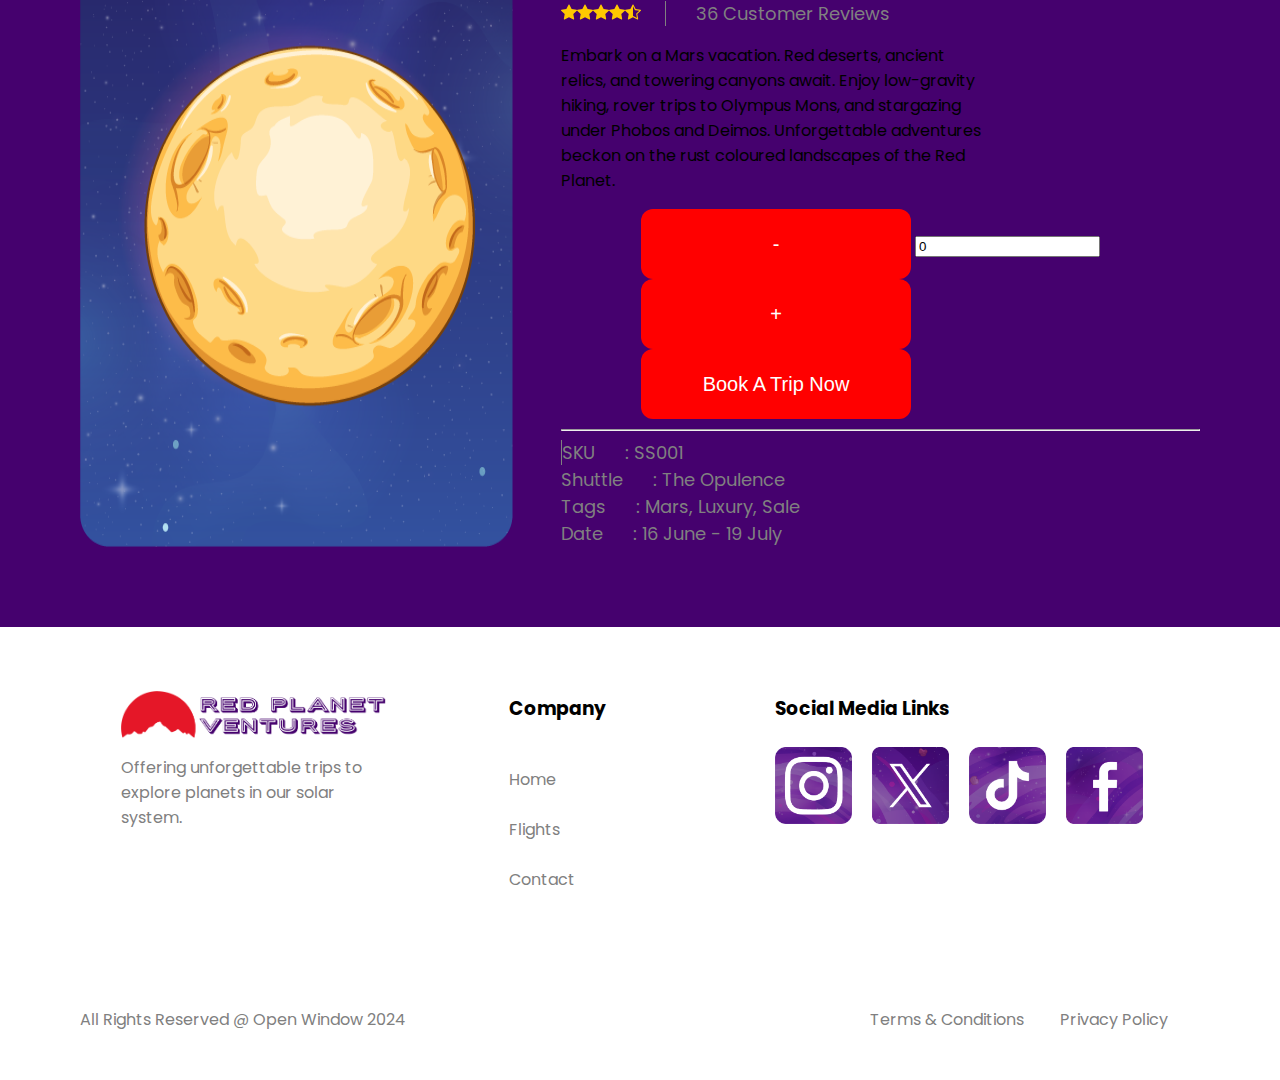
<file: pages/flights.html>
<!DOCTYPE html>
<html lang="en">

<head>
    <meta charset="UTF-8">
    <meta http-equiv="X-UA-Compatible" content="IE=edge">
    <meta name="viewport" content="width=device-width, initial-scale=1.0">
    <title>Red Planet Ventures</title>
    <meta name="keywords" content="HTML, CSS, JavaScript, Bootstrap, Template">
    <meta name="author" content="Tristan Leech, 241365">
    <link rel="stylesheet" href="../css/main.css">
    <link rel="preconnect" href="https://fonts.googleapis.com">
<link rel="preconnect" href="https://fonts.gstatic.com" crossorigin>
<link href="https://fonts.googleapis.com/css2?family=Poppins:ital,wght@0,100;0,200;0,300;0,400;0,500;0,600;0,700;0,800;0,900;1,100;1,200;1,300;1,400;1,500;1,600;1,700;1,800;1,900&display=swap" rel="stylesheet">
</head>

<body>
    <header>
        <div class="contactImage">
            <nav>
                <div class="topNav">
                    <div class="navFlex"><a href="../index.html"><img src="../assets/images/logo.png" width="266px" height="48px"></a></div> 
                    <div class="navFlex">
                        <a href="../index.html">Home</a>
                        <a href="../pages/about.html">About</a>
                        <a class="active" href="../pages/flights.html">Flights</a>
                        <a href="../pages/contact.html">Contact</a>
                    </div>
                    <div class="logo">
                        <p><fieldset>
                            <input placeholder="Search" type="text" tabindex="1" required>
                        </fieldset></p>
                    </div>
                    <div class="cart">
                        <svg xmlns="http://www.w3.org/2000/svg" width="16" height="16" fill="currentColor" class="bi bi-basket2" viewBox="0 0 16 16">
                        <path d="M4 10a1 1 0 0 1 2 0v2a1 1 0 0 1-2 0zm3 0a1 1 0 0 1 2 0v2a1 1 0 0 1-2 0zm3 0a1 1 0 1 1 2 0v2a1 1 0 0 1-2 0z"/>
                        <path d="M5.757 1.071a.5.5 0 0 1 .172.686L3.383 6h9.234L10.07 1.757a.5.5 0 1 1 .858-.514L13.783 6H15.5a.5.5 0 0 1 .5.5v1a.5.5 0 0 1-.5.5h-.623l-1.844 6.456a.75.75 0 0 1-.722.544H3.69a.75.75 0 0 1-.722-.544L1.123 8H.5a.5.5 0 0 1-.5-.5v-1A.5.5 0 0 1 .5 6h1.717L5.07 1.243a.5.5 0 0 1 .686-.172zM2.163 8l1.714 6h8.246l1.714-6z"/>
                    </div>
                </div>

                <div class="contactUs">
                        <h1>BOOK A FLIGHT</h1>
                </div>
            </nav>
        </div>
    </header>

    <section class="filterBar">
        <div class="filterBarLeft">
            <div><h3><svg xmlns="http://www.w3.org/2000/svg" width="16" height="16" fill="currentColor" class="bi bi-sliders2" viewBox="0 0 16 16">
                <path fill-rule="evenodd" d="M10.5 1a.5.5 0 0 1 .5.5v4a.5.5 0 0 1-1 0V4H1.5a.5.5 0 0 1 0-1H10V1.5a.5.5 0 0 1 .5-.5M12 3.5a.5.5 0 0 1 .5-.5h2a.5.5 0 0 1 0 1h-2a.5.5 0 0 1-.5-.5m-6.5 2A.5.5 0 0 1 6 6v1.5h8.5a.5.5 0 0 1 0 1H6V10a.5.5 0 0 1-1 0V6a.5.5 0 0 1 .5-.5M1 8a.5.5 0 0 1 .5-.5h2a.5.5 0 0 1 0 1h-2A.5.5 0 0 1 1 8m9.5 2a.5.5 0 0 1 .5.5v4a.5.5 0 0 1-1 0V13H1.5a.5.5 0 0 1 0-1H10v-1.5a.5.5 0 0 1 .5-.5m1.5 2.5a.5.5 0 0 1 .5-.5h2a.5.5 0 0 1 0 1h-2a.5.5 0 0 1-.5-.5"/>
                </svg>&nbsp;&nbsp;&nbsp; Filter</h3>
            </div>
            <div>
                <h3><svg xmlns="http://www.w3.org/2000/svg" width="16" height="16" fill="currentColor" class="bi bi-grid-fill" viewBox="0 0 16 16">
                    <path d="M1 2.5A1.5 1.5 0 0 1 2.5 1h3A1.5 1.5 0 0 1 7 2.5v3A1.5 1.5 0 0 1 5.5 7h-3A1.5 1.5 0 0 1 1 5.5zm8 0A1.5 1.5 0 0 1 10.5 1h3A1.5 1.5 0 0 1 15 2.5v3A1.5 1.5 0 0 1 13.5 7h-3A1.5 1.5 0 0 1 9 5.5zm-8 8A1.5 1.5 0 0 1 2.5 9h3A1.5 1.5 0 0 1 7 10.5v3A1.5 1.5 0 0 1 5.5 15h-3A1.5 1.5 0 0 1 1 13.5zm8 0A1.5 1.5 0 0 1 10.5 9h3a1.5 1.5 0 0 1 1.5 1.5v3a1.5 1.5 0 0 1-1.5 1.5h-3A1.5 1.5 0 0 1 9 13.5z"/>
                  </svg></h3>
            </div>
            <div class="viewButton">
                <h2><svg xmlns="http://www.w3.org/2000/svg" width="16" height="16" fill="currentColor" class="bi bi-view-list" viewBox="0 0 16 16">
                    <path d="M3 4.5h10a2 2 0 0 1 2 2v3a2 2 0 0 1-2 2H3a2 2 0 0 1-2-2v-3a2 2 0 0 1 2-2m0 1a1 1 0 0 0-1 1v3a1 1 0 0 0 1 1h10a1 1 0 0 0 1-1v-3a1 1 0 0 0-1-1zM1 2a.5.5 0 0 1 .5-.5h13a.5.5 0 0 1 0 1h-13A.5.5 0 0 1 1 2m0 12a.5.5 0 0 1 .5-.5h13a.5.5 0 0 1 0 1h-13A.5.5 0 0 1 1 14"/>
                  </svg></h2>
            </div>
            <div>
                <h3>Showing 1-16 of 32 Results</h3>
            </div>
        </div>
        <div class="filterBarRight">
            <h3>Show</h3> 
            <div class="showNumber">
                <h2>6</h2>
            </div>
            <h3>&nbsp;&nbsp;&nbsp;&nbsp;&nbsp;&nbsp;Sort By</h3>
            <div class="sortBy">
                <h2>Default</h2>
            </div>
        </div>
    </section>

    <section>
        <div class="flightFlex">
            <img src="../assets/images/flighhtMars.png">
            <div class="infoFlex">
                <H2>The Classic Mars Experience</H2>
                <h3>R 25,000.00&nbsp;&nbsp;&nbsp;&nbsp;&nbsp;&nbsp;&nbsp;&nbsp;&nbsp;&nbsp;&nbsp;&nbsp;<s>&nbsp;&nbsp;&nbsp;&nbsp;R50,000.00&nbsp;&nbsp;&nbsp;&nbsp;</s></h3>
                <p2><svg xmlns="http://www.w3.org/2000/svg" width="16" height="16" fill="currentColor" class="bi bi-star-fill" viewBox="0 0 16 16">
                    <path d="M3.612 15.443c-.386.198-.824-.149-.746-.592l.83-4.73L.173 6.765c-.329-.314-.158-.888.283-.95l4.898-.696L7.538.792c.197-.39.73-.39.927 0l2.184 4.327 4.898.696c.441.062.612.636.282.95l-3.522 3.356.83 4.73c.078.443-.36.79-.746.592L8 13.187l-4.389 2.256z"/>
                  </svg><svg xmlns="http://www.w3.org/2000/svg" width="16" height="16" fill="currentColor" class="bi bi-star-fill" viewBox="0 0 16 16">
                    <path d="M3.612 15.443c-.386.198-.824-.149-.746-.592l.83-4.73L.173 6.765c-.329-.314-.158-.888.283-.95l4.898-.696L7.538.792c.197-.39.73-.39.927 0l2.184 4.327 4.898.696c.441.062.612.636.282.95l-3.522 3.356.83 4.73c.078.443-.36.79-.746.592L8 13.187l-4.389 2.256z"/>
                  </svg><svg xmlns="http://www.w3.org/2000/svg" width="16" height="16" fill="currentColor" class="bi bi-star-fill" viewBox="0 0 16 16">
                    <path d="M3.612 15.443c-.386.198-.824-.149-.746-.592l.83-4.73L.173 6.765c-.329-.314-.158-.888.283-.95l4.898-.696L7.538.792c.197-.39.73-.39.927 0l2.184 4.327 4.898.696c.441.062.612.636.282.95l-3.522 3.356.83 4.73c.078.443-.36.79-.746.592L8 13.187l-4.389 2.256z"/>
                  </svg><svg xmlns="http://www.w3.org/2000/svg" width="16" height="16" fill="currentColor" class="bi bi-star-fill" viewBox="0 0 16 16">
                    <path d="M3.612 15.443c-.386.198-.824-.149-.746-.592l.83-4.73L.173 6.765c-.329-.314-.158-.888.283-.95l4.898-.696L7.538.792c.197-.39.73-.39.927 0l2.184 4.327 4.898.696c.441.062.612.636.282.95l-3.522 3.356.83 4.73c.078.443-.36.79-.746.592L8 13.187l-4.389 2.256z"/>
                  </svg><svg xmlns="http://www.w3.org/2000/svg" width="16" height="16" fill="currentColor" class="bi bi-star-half" viewBox="0 0 16 16">
                    <path d="M5.354 5.119 7.538.792A.52.52 0 0 1 8 .5c.183 0 .366.097.465.292l2.184 4.327 4.898.696A.54.54 0 0 1 16 6.32a.55.55 0 0 1-.17.445l-3.523 3.356.83 4.73c.078.443-.36.79-.746.592L8 13.187l-4.389 2.256a.5.5 0 0 1-.146.05c-.342.06-.668-.254-.6-.642l.83-4.73L.173 6.765a.55.55 0 0 1-.172-.403.6.6 0 0 1 .085-.302.51.51 0 0 1 .37-.245zM8 12.027a.5.5 0 0 1 .232.056l3.686 1.894-.694-3.957a.56.56 0 0 1 .162-.505l2.907-2.77-4.052-.576a.53.53 0 0 1-.393-.288L8.001 2.223 8 2.226z"/>
                  </svg></p2> <p3>&nbsp;&nbsp;&nbsp;&nbsp;&nbsp;&nbsp;36 Customer Reviews</p3>
                <p>Embark on a Mars vacation. Red deserts, ancient<br>relics, and towering canyons await. Enjoy low-gravity<br>hiking, rover trips to Olympus Mons, and stargazing<br>under Phobos and Deimos. Unforgettable adventures<br>beckon on the rust coloured landscapes of the Red<br>Planet.</p>
                <div class="bookNowFormContainer">
                    <form id="bookNow">
                        <td colspan="2">  <div class="stepper-input">
                            <button class="btn btn-left" onclick="decreaseMars();total()">-</button>
                            <input type="text" value="0" class="input-box" id="ticketsMars" >
                            <button class="btn btn-right" onclick="increaseMars();total()">+</button>
                         </div></td>
                        <fieldset>
                            <button name="bookNowButton" type="submit" id="bookNowButton">Book A Trip Now</button>
                        </fieldset>
                    </form>
                </div>
                <hr>

                <div>
                    <p3>SKU&nbsp;&nbsp;&nbsp;&nbsp;&nbsp;&nbsp;:  SS001<br>Shuttle&nbsp;&nbsp;&nbsp;&nbsp;&nbsp;&nbsp;:  The Opulence<br>Tags&nbsp;&nbsp;&nbsp;&nbsp;&nbsp;&nbsp;:  Mars, Luxury, Sale<br>Date&nbsp;&nbsp;&nbsp;&nbsp;&nbsp;&nbsp;:  16 June - 19 July</p3>
                </div>

                
            </div>
            
        </div>
    </section>
    <section>
        <div class="flightFlexP">
            <img src="../assets/images/flightNeptune.png">
            <div class="infoFlex">
                <H2>Neptune's Cosmic Dive</H2>
                <h3>R 25,000.00&nbsp;&nbsp;&nbsp;&nbsp;&nbsp;&nbsp;&nbsp;&nbsp;&nbsp;&nbsp;&nbsp;&nbsp;<s>&nbsp;&nbsp;&nbsp;&nbsp;R50,000.00&nbsp;&nbsp;&nbsp;&nbsp;</s></h3>
                <p2><svg xmlns="http://www.w3.org/2000/svg" width="16" height="16" fill="currentColor" class="bi bi-star-fill" viewBox="0 0 16 16">
                    <path d="M3.612 15.443c-.386.198-.824-.149-.746-.592l.83-4.73L.173 6.765c-.329-.314-.158-.888.283-.95l4.898-.696L7.538.792c.197-.39.73-.39.927 0l2.184 4.327 4.898.696c.441.062.612.636.282.95l-3.522 3.356.83 4.73c.078.443-.36.79-.746.592L8 13.187l-4.389 2.256z"/>
                  </svg><svg xmlns="http://www.w3.org/2000/svg" width="16" height="16" fill="currentColor" class="bi bi-star-fill" viewBox="0 0 16 16">
                    <path d="M3.612 15.443c-.386.198-.824-.149-.746-.592l.83-4.73L.173 6.765c-.329-.314-.158-.888.283-.95l4.898-.696L7.538.792c.197-.39.73-.39.927 0l2.184 4.327 4.898.696c.441.062.612.636.282.95l-3.522 3.356.83 4.73c.078.443-.36.79-.746.592L8 13.187l-4.389 2.256z"/>
                  </svg><svg xmlns="http://www.w3.org/2000/svg" width="16" height="16" fill="currentColor" class="bi bi-star-fill" viewBox="0 0 16 16">
                    <path d="M3.612 15.443c-.386.198-.824-.149-.746-.592l.83-4.73L.173 6.765c-.329-.314-.158-.888.283-.95l4.898-.696L7.538.792c.197-.39.73-.39.927 0l2.184 4.327 4.898.696c.441.062.612.636.282.95l-3.522 3.356.83 4.73c.078.443-.36.79-.746.592L8 13.187l-4.389 2.256z"/>
                  </svg><svg xmlns="http://www.w3.org/2000/svg" width="16" height="16" fill="currentColor" class="bi bi-star-fill" viewBox="0 0 16 16">
                    <path d="M3.612 15.443c-.386.198-.824-.149-.746-.592l.83-4.73L.173 6.765c-.329-.314-.158-.888.283-.95l4.898-.696L7.538.792c.197-.39.73-.39.927 0l2.184 4.327 4.898.696c.441.062.612.636.282.95l-3.522 3.356.83 4.73c.078.443-.36.79-.746.592L8 13.187l-4.389 2.256z"/>
                  </svg><svg xmlns="http://www.w3.org/2000/svg" width="16" height="16" fill="currentColor" class="bi bi-star-half" viewBox="0 0 16 16">
                    <path d="M5.354 5.119 7.538.792A.52.52 0 0 1 8 .5c.183 0 .366.097.465.292l2.184 4.327 4.898.696A.54.54 0 0 1 16 6.32a.55.55 0 0 1-.17.445l-3.523 3.356.83 4.73c.078.443-.36.79-.746.592L8 13.187l-4.389 2.256a.5.5 0 0 1-.146.05c-.342.06-.668-.254-.6-.642l.83-4.73L.173 6.765a.55.55 0 0 1-.172-.403.6.6 0 0 1 .085-.302.51.51 0 0 1 .37-.245zM8 12.027a.5.5 0 0 1 .232.056l3.686 1.894-.694-3.957a.56.56 0 0 1 .162-.505l2.907-2.77-4.052-.576a.53.53 0 0 1-.393-.288L8.001 2.223 8 2.226z"/>
                  </svg></p2> <p3>&nbsp;&nbsp;&nbsp;&nbsp;&nbsp;&nbsp;36 Customer Reviews</p3>
                <p>Embark on a Mars vacation. Red deserts, ancient<br>relics, and towering canyons await. Enjoy low-gravity<br>hiking, rover trips to Olympus Mons, and stargazing<br>under Phobos and Deimos. Unforgettable adventures<br>beckon on the rust coloured landscapes of the Red<br>Planet.</p>
                <div class="bookNowFormContainer">
                    <form id="bookNow">
                        <td colspan="2">  <div class="stepper-input">
                            <button class="btn btn-left" onclick="decreaseMars();total()">-</button>
                            <input type="text" value="0" class="input-box" id="ticketsMars" >
                            <button class="btn btn-right" onclick="increaseMars();total()">+</button>
                         </div></td>
                        <fieldset>
                            <button name="bookNowButton" type="submit" id="bookNowButton">Book A Trip Now</button>
                        </fieldset>
                    </form>
                </div>
                <hr>

                <div>
                    <p3>SKU&nbsp;&nbsp;&nbsp;&nbsp;&nbsp;&nbsp;:  SS001<br>Shuttle&nbsp;&nbsp;&nbsp;&nbsp;&nbsp;&nbsp;:  The Opulence<br>Tags&nbsp;&nbsp;&nbsp;&nbsp;&nbsp;&nbsp;:  Mars, Luxury, Sale<br>Date&nbsp;&nbsp;&nbsp;&nbsp;&nbsp;&nbsp;:  16 June - 19 July</p3>
                </div>

                
            </div>
            
        </div>
    </section>
    <section>
        <div class="flightFlex">
            <img src="../assets/images/flightJupiter.png">
            <div class="infoFlex">
                <H2>The Giant's Journey</H2>
                <h3>R 25,000.00&nbsp;&nbsp;&nbsp;&nbsp;&nbsp;&nbsp;&nbsp;&nbsp;&nbsp;&nbsp;&nbsp;&nbsp;<s>&nbsp;&nbsp;&nbsp;&nbsp;R50,000.00&nbsp;&nbsp;&nbsp;&nbsp;</s></h3>
                <p2><svg xmlns="http://www.w3.org/2000/svg" width="16" height="16" fill="currentColor" class="bi bi-star-fill" viewBox="0 0 16 16">
                    <path d="M3.612 15.443c-.386.198-.824-.149-.746-.592l.83-4.73L.173 6.765c-.329-.314-.158-.888.283-.95l4.898-.696L7.538.792c.197-.39.73-.39.927 0l2.184 4.327 4.898.696c.441.062.612.636.282.95l-3.522 3.356.83 4.73c.078.443-.36.79-.746.592L8 13.187l-4.389 2.256z"/>
                  </svg><svg xmlns="http://www.w3.org/2000/svg" width="16" height="16" fill="currentColor" class="bi bi-star-fill" viewBox="0 0 16 16">
                    <path d="M3.612 15.443c-.386.198-.824-.149-.746-.592l.83-4.73L.173 6.765c-.329-.314-.158-.888.283-.95l4.898-.696L7.538.792c.197-.39.73-.39.927 0l2.184 4.327 4.898.696c.441.062.612.636.282.95l-3.522 3.356.83 4.73c.078.443-.36.79-.746.592L8 13.187l-4.389 2.256z"/>
                  </svg><svg xmlns="http://www.w3.org/2000/svg" width="16" height="16" fill="currentColor" class="bi bi-star-fill" viewBox="0 0 16 16">
                    <path d="M3.612 15.443c-.386.198-.824-.149-.746-.592l.83-4.73L.173 6.765c-.329-.314-.158-.888.283-.95l4.898-.696L7.538.792c.197-.39.73-.39.927 0l2.184 4.327 4.898.696c.441.062.612.636.282.95l-3.522 3.356.83 4.73c.078.443-.36.79-.746.592L8 13.187l-4.389 2.256z"/>
                  </svg><svg xmlns="http://www.w3.org/2000/svg" width="16" height="16" fill="currentColor" class="bi bi-star-fill" viewBox="0 0 16 16">
                    <path d="M3.612 15.443c-.386.198-.824-.149-.746-.592l.83-4.73L.173 6.765c-.329-.314-.158-.888.283-.95l4.898-.696L7.538.792c.197-.39.73-.39.927 0l2.184 4.327 4.898.696c.441.062.612.636.282.95l-3.522 3.356.83 4.73c.078.443-.36.79-.746.592L8 13.187l-4.389 2.256z"/>
                  </svg><svg xmlns="http://www.w3.org/2000/svg" width="16" height="16" fill="currentColor" class="bi bi-star-half" viewBox="0 0 16 16">
                    <path d="M5.354 5.119 7.538.792A.52.52 0 0 1 8 .5c.183 0 .366.097.465.292l2.184 4.327 4.898.696A.54.54 0 0 1 16 6.32a.55.55 0 0 1-.17.445l-3.523 3.356.83 4.73c.078.443-.36.79-.746.592L8 13.187l-4.389 2.256a.5.5 0 0 1-.146.05c-.342.06-.668-.254-.6-.642l.83-4.73L.173 6.765a.55.55 0 0 1-.172-.403.6.6 0 0 1 .085-.302.51.51 0 0 1 .37-.245zM8 12.027a.5.5 0 0 1 .232.056l3.686 1.894-.694-3.957a.56.56 0 0 1 .162-.505l2.907-2.77-4.052-.576a.53.53 0 0 1-.393-.288L8.001 2.223 8 2.226z"/>
                  </svg></p2> <p3>&nbsp;&nbsp;&nbsp;&nbsp;&nbsp;&nbsp;36 Customer Reviews</p3>
                <p>Embark on a Mars vacation. Red deserts, ancient<br>relics, and towering canyons await. Enjoy low-gravity<br>hiking, rover trips to Olympus Mons, and stargazing<br>under Phobos and Deimos. Unforgettable adventures<br>beckon on the rust coloured landscapes of the Red<br>Planet.</p>
                <div class="bookNowFormContainer">
                    <form id="bookNow">
                        <td colspan="2">  <div class="stepper-input">
                            <button class="btn btn-left" onclick="decreaseMars();total()">-</button>
                            <input type="text" value="0" class="input-box" id="ticketsMars" >
                            <button class="btn btn-right" onclick="increaseMars();total()">+</button>
                         </div></td>
                        <fieldset>
                            <button name="bookNowButton" type="submit" id="bookNowButton">Book A Trip Now</button>
                        </fieldset>
                    </form>
                </div>
                <hr>

                <div>
                    <p3>SKU&nbsp;&nbsp;&nbsp;&nbsp;&nbsp;&nbsp;:  SS001<br>Shuttle&nbsp;&nbsp;&nbsp;&nbsp;&nbsp;&nbsp;:  The Opulence<br>Tags&nbsp;&nbsp;&nbsp;&nbsp;&nbsp;&nbsp;:  Mars, Luxury, Sale<br>Date&nbsp;&nbsp;&nbsp;&nbsp;&nbsp;&nbsp;:  16 June - 19 July</p3>
                </div>

                
            </div>
            
        </div>
    </section>
    <section>
        <div class="flightFlexP">
            <img src="../assets/images/flightSaturn.png">
            <div class="infoFlex">
                <H2>Ring Around a Saturn</H2>
                <h3>R 25,000.00&nbsp;&nbsp;&nbsp;&nbsp;&nbsp;&nbsp;&nbsp;&nbsp;&nbsp;&nbsp;&nbsp;&nbsp;<s>&nbsp;&nbsp;&nbsp;&nbsp;R50,000.00&nbsp;&nbsp;&nbsp;&nbsp;</s></h3>
                <p2><svg xmlns="http://www.w3.org/2000/svg" width="16" height="16" fill="currentColor" class="bi bi-star-fill" viewBox="0 0 16 16">
                    <path d="M3.612 15.443c-.386.198-.824-.149-.746-.592l.83-4.73L.173 6.765c-.329-.314-.158-.888.283-.95l4.898-.696L7.538.792c.197-.39.73-.39.927 0l2.184 4.327 4.898.696c.441.062.612.636.282.95l-3.522 3.356.83 4.73c.078.443-.36.79-.746.592L8 13.187l-4.389 2.256z"/>
                  </svg><svg xmlns="http://www.w3.org/2000/svg" width="16" height="16" fill="currentColor" class="bi bi-star-fill" viewBox="0 0 16 16">
                    <path d="M3.612 15.443c-.386.198-.824-.149-.746-.592l.83-4.73L.173 6.765c-.329-.314-.158-.888.283-.95l4.898-.696L7.538.792c.197-.39.73-.39.927 0l2.184 4.327 4.898.696c.441.062.612.636.282.95l-3.522 3.356.83 4.73c.078.443-.36.79-.746.592L8 13.187l-4.389 2.256z"/>
                  </svg><svg xmlns="http://www.w3.org/2000/svg" width="16" height="16" fill="currentColor" class="bi bi-star-fill" viewBox="0 0 16 16">
                    <path d="M3.612 15.443c-.386.198-.824-.149-.746-.592l.83-4.73L.173 6.765c-.329-.314-.158-.888.283-.95l4.898-.696L7.538.792c.197-.39.73-.39.927 0l2.184 4.327 4.898.696c.441.062.612.636.282.95l-3.522 3.356.83 4.73c.078.443-.36.79-.746.592L8 13.187l-4.389 2.256z"/>
                  </svg><svg xmlns="http://www.w3.org/2000/svg" width="16" height="16" fill="currentColor" class="bi bi-star-fill" viewBox="0 0 16 16">
                    <path d="M3.612 15.443c-.386.198-.824-.149-.746-.592l.83-4.73L.173 6.765c-.329-.314-.158-.888.283-.95l4.898-.696L7.538.792c.197-.39.73-.39.927 0l2.184 4.327 4.898.696c.441.062.612.636.282.95l-3.522 3.356.83 4.73c.078.443-.36.79-.746.592L8 13.187l-4.389 2.256z"/>
                  </svg><svg xmlns="http://www.w3.org/2000/svg" width="16" height="16" fill="currentColor" class="bi bi-star-half" viewBox="0 0 16 16">
                    <path d="M5.354 5.119 7.538.792A.52.52 0 0 1 8 .5c.183 0 .366.097.465.292l2.184 4.327 4.898.696A.54.54 0 0 1 16 6.32a.55.55 0 0 1-.17.445l-3.523 3.356.83 4.73c.078.443-.36.79-.746.592L8 13.187l-4.389 2.256a.5.5 0 0 1-.146.05c-.342.06-.668-.254-.6-.642l.83-4.73L.173 6.765a.55.55 0 0 1-.172-.403.6.6 0 0 1 .085-.302.51.51 0 0 1 .37-.245zM8 12.027a.5.5 0 0 1 .232.056l3.686 1.894-.694-3.957a.56.56 0 0 1 .162-.505l2.907-2.77-4.052-.576a.53.53 0 0 1-.393-.288L8.001 2.223 8 2.226z"/>
                  </svg></p2> <p3>&nbsp;&nbsp;&nbsp;&nbsp;&nbsp;&nbsp;36 Customer Reviews</p3>
                <p>Embark on a Mars vacation. Red deserts, ancient<br>relics, and towering canyons await. Enjoy low-gravity<br>hiking, rover trips to Olympus Mons, and stargazing<br>under Phobos and Deimos. Unforgettable adventures<br>beckon on the rust coloured landscapes of the Red<br>Planet.</p>
                <div class="bookNowFormContainer">
                    <form id="bookNow">
                        <td colspan="2">  <div class="stepper-input">
                            <button class="btn btn-left" onclick="decreaseMars();total()">-</button>
                            <input type="text" value="0" class="input-box" id="ticketsMars" >
                            <button class="btn btn-right" onclick="increaseMars();total()">+</button>
                         </div></td>
                        <fieldset>
                            <button name="bookNowButton" type="submit" id="bookNowButton">Book A Trip Now</button>
                        </fieldset>
                    </form>
                </div>
                <hr>

                <div>
                    <p3>SKU&nbsp;&nbsp;&nbsp;&nbsp;&nbsp;&nbsp;:  SS001<br>Shuttle&nbsp;&nbsp;&nbsp;&nbsp;&nbsp;&nbsp;:  The Opulence<br>Tags&nbsp;&nbsp;&nbsp;&nbsp;&nbsp;&nbsp;:  Mars, Luxury, Sale<br>Date&nbsp;&nbsp;&nbsp;&nbsp;&nbsp;&nbsp;:  16 June - 19 July</p3>
                </div>

                
            </div>
            
        </div>
    </section>
    <section>
        <div class="flightFlex">
            <img src="../assets/images/flightUranus.png">
            <div class="infoFlex">
                <H2>Uranus Uncharted</H2>
                <h3>R 25,000.00&nbsp;&nbsp;&nbsp;&nbsp;&nbsp;&nbsp;&nbsp;&nbsp;&nbsp;&nbsp;&nbsp;&nbsp;<s>&nbsp;&nbsp;&nbsp;&nbsp;R50,000.00&nbsp;&nbsp;&nbsp;&nbsp;</s></h3>
                <p2><svg xmlns="http://www.w3.org/2000/svg" width="16" height="16" fill="currentColor" class="bi bi-star-fill" viewBox="0 0 16 16">
                    <path d="M3.612 15.443c-.386.198-.824-.149-.746-.592l.83-4.73L.173 6.765c-.329-.314-.158-.888.283-.95l4.898-.696L7.538.792c.197-.39.73-.39.927 0l2.184 4.327 4.898.696c.441.062.612.636.282.95l-3.522 3.356.83 4.73c.078.443-.36.79-.746.592L8 13.187l-4.389 2.256z"/>
                  </svg><svg xmlns="http://www.w3.org/2000/svg" width="16" height="16" fill="currentColor" class="bi bi-star-fill" viewBox="0 0 16 16">
                    <path d="M3.612 15.443c-.386.198-.824-.149-.746-.592l.83-4.73L.173 6.765c-.329-.314-.158-.888.283-.95l4.898-.696L7.538.792c.197-.39.73-.39.927 0l2.184 4.327 4.898.696c.441.062.612.636.282.95l-3.522 3.356.83 4.73c.078.443-.36.79-.746.592L8 13.187l-4.389 2.256z"/>
                  </svg><svg xmlns="http://www.w3.org/2000/svg" width="16" height="16" fill="currentColor" class="bi bi-star-fill" viewBox="0 0 16 16">
                    <path d="M3.612 15.443c-.386.198-.824-.149-.746-.592l.83-4.73L.173 6.765c-.329-.314-.158-.888.283-.95l4.898-.696L7.538.792c.197-.39.73-.39.927 0l2.184 4.327 4.898.696c.441.062.612.636.282.95l-3.522 3.356.83 4.73c.078.443-.36.79-.746.592L8 13.187l-4.389 2.256z"/>
                  </svg><svg xmlns="http://www.w3.org/2000/svg" width="16" height="16" fill="currentColor" class="bi bi-star-fill" viewBox="0 0 16 16">
                    <path d="M3.612 15.443c-.386.198-.824-.149-.746-.592l.83-4.73L.173 6.765c-.329-.314-.158-.888.283-.95l4.898-.696L7.538.792c.197-.39.73-.39.927 0l2.184 4.327 4.898.696c.441.062.612.636.282.95l-3.522 3.356.83 4.73c.078.443-.36.79-.746.592L8 13.187l-4.389 2.256z"/>
                  </svg><svg xmlns="http://www.w3.org/2000/svg" width="16" height="16" fill="currentColor" class="bi bi-star-half" viewBox="0 0 16 16">
                    <path d="M5.354 5.119 7.538.792A.52.52 0 0 1 8 .5c.183 0 .366.097.465.292l2.184 4.327 4.898.696A.54.54 0 0 1 16 6.32a.55.55 0 0 1-.17.445l-3.523 3.356.83 4.73c.078.443-.36.79-.746.592L8 13.187l-4.389 2.256a.5.5 0 0 1-.146.05c-.342.06-.668-.254-.6-.642l.83-4.73L.173 6.765a.55.55 0 0 1-.172-.403.6.6 0 0 1 .085-.302.51.51 0 0 1 .37-.245zM8 12.027a.5.5 0 0 1 .232.056l3.686 1.894-.694-3.957a.56.56 0 0 1 .162-.505l2.907-2.77-4.052-.576a.53.53 0 0 1-.393-.288L8.001 2.223 8 2.226z"/>
                  </svg></p2> <p3>&nbsp;&nbsp;&nbsp;&nbsp;&nbsp;&nbsp;36 Customer Reviews</p3>
                <p>Embark on a Mars vacation. Red deserts, ancient<br>relics, and towering canyons await. Enjoy low-gravity<br>hiking, rover trips to Olympus Mons, and stargazing<br>under Phobos and Deimos. Unforgettable adventures<br>beckon on the rust coloured landscapes of the Red<br>Planet.</p>
                <div class="bookNowFormContainer">
                    <form id="bookNow">
                        <td colspan="2">  <div class="stepper-input">
                            <button class="btn btn-left" onclick="decreaseMars();total()">-</button>
                            <input type="text" value="0" class="input-box" id="ticketsMars" >
                            <button class="btn btn-right" onclick="increaseMars();total()">+</button>
                         </div></td>
                        <fieldset>
                            <button name="bookNowButton" type="submit" id="bookNowButton">Book A Trip Now</button>
                        </fieldset>
                    </form>
                </div>
                <hr>

                <div>
                    <p3>SKU&nbsp;&nbsp;&nbsp;&nbsp;&nbsp;&nbsp;:  SS001<br>Shuttle&nbsp;&nbsp;&nbsp;&nbsp;&nbsp;&nbsp;:  The Opulence<br>Tags&nbsp;&nbsp;&nbsp;&nbsp;&nbsp;&nbsp;:  Mars, Luxury, Sale<br>Date&nbsp;&nbsp;&nbsp;&nbsp;&nbsp;&nbsp;:  16 June - 19 July</p3>
                </div>

                
            </div>
            
        </div>
    </section>
    <section>
        <div class="flightFlexP">
            <img src="../assets/images/flightMoon.png">
            <div class="infoFlex">
                <H2>Moonlight Meander</H2>
                <h3>R 25,000.00&nbsp;&nbsp;&nbsp;&nbsp;&nbsp;&nbsp;&nbsp;&nbsp;&nbsp;&nbsp;&nbsp;&nbsp;<s>&nbsp;&nbsp;&nbsp;&nbsp;R50,000.00&nbsp;&nbsp;&nbsp;&nbsp;</s></h3>
                <p2><svg xmlns="http://www.w3.org/2000/svg" width="16" height="16" fill="currentColor" class="bi bi-star-fill" viewBox="0 0 16 16">
                    <path d="M3.612 15.443c-.386.198-.824-.149-.746-.592l.83-4.73L.173 6.765c-.329-.314-.158-.888.283-.95l4.898-.696L7.538.792c.197-.39.73-.39.927 0l2.184 4.327 4.898.696c.441.062.612.636.282.95l-3.522 3.356.83 4.73c.078.443-.36.79-.746.592L8 13.187l-4.389 2.256z"/>
                  </svg><svg xmlns="http://www.w3.org/2000/svg" width="16" height="16" fill="currentColor" class="bi bi-star-fill" viewBox="0 0 16 16">
                    <path d="M3.612 15.443c-.386.198-.824-.149-.746-.592l.83-4.73L.173 6.765c-.329-.314-.158-.888.283-.95l4.898-.696L7.538.792c.197-.39.73-.39.927 0l2.184 4.327 4.898.696c.441.062.612.636.282.95l-3.522 3.356.83 4.73c.078.443-.36.79-.746.592L8 13.187l-4.389 2.256z"/>
                  </svg><svg xmlns="http://www.w3.org/2000/svg" width="16" height="16" fill="currentColor" class="bi bi-star-fill" viewBox="0 0 16 16">
                    <path d="M3.612 15.443c-.386.198-.824-.149-.746-.592l.83-4.73L.173 6.765c-.329-.314-.158-.888.283-.95l4.898-.696L7.538.792c.197-.39.73-.39.927 0l2.184 4.327 4.898.696c.441.062.612.636.282.95l-3.522 3.356.83 4.73c.078.443-.36.79-.746.592L8 13.187l-4.389 2.256z"/>
                  </svg><svg xmlns="http://www.w3.org/2000/svg" width="16" height="16" fill="currentColor" class="bi bi-star-fill" viewBox="0 0 16 16">
                    <path d="M3.612 15.443c-.386.198-.824-.149-.746-.592l.83-4.73L.173 6.765c-.329-.314-.158-.888.283-.95l4.898-.696L7.538.792c.197-.39.73-.39.927 0l2.184 4.327 4.898.696c.441.062.612.636.282.95l-3.522 3.356.83 4.73c.078.443-.36.79-.746.592L8 13.187l-4.389 2.256z"/>
                  </svg><svg xmlns="http://www.w3.org/2000/svg" width="16" height="16" fill="currentColor" class="bi bi-star-half" viewBox="0 0 16 16">
                    <path d="M5.354 5.119 7.538.792A.52.52 0 0 1 8 .5c.183 0 .366.097.465.292l2.184 4.327 4.898.696A.54.54 0 0 1 16 6.32a.55.55 0 0 1-.17.445l-3.523 3.356.83 4.73c.078.443-.36.79-.746.592L8 13.187l-4.389 2.256a.5.5 0 0 1-.146.05c-.342.06-.668-.254-.6-.642l.83-4.73L.173 6.765a.55.55 0 0 1-.172-.403.6.6 0 0 1 .085-.302.51.51 0 0 1 .37-.245zM8 12.027a.5.5 0 0 1 .232.056l3.686 1.894-.694-3.957a.56.56 0 0 1 .162-.505l2.907-2.77-4.052-.576a.53.53 0 0 1-.393-.288L8.001 2.223 8 2.226z"/>
                  </svg></p2> <p3>&nbsp;&nbsp;&nbsp;&nbsp;&nbsp;&nbsp;36 Customer Reviews</p3>
                <p>Embark on a Mars vacation. Red deserts, ancient<br>relics, and towering canyons await. Enjoy low-gravity<br>hiking, rover trips to Olympus Mons, and stargazing<br>under Phobos and Deimos. Unforgettable adventures<br>beckon on the rust coloured landscapes of the Red<br>Planet.</p>
                <div class="bookNowFormContainer">
                    <form id="bookNow">
                        <td colspan="2">  <div class="stepper-input">
                            <button class="btn btn-left" onclick="decreaseMars();total()">-</button>
                            <input type="text" value="0" class="input-box" id="ticketsMars" >
                            <button class="btn btn-right" onclick="increaseMars();total()">+</button>
                         </div></td>
                        <fieldset>
                            <button name="bookNowButton" type="submit" id="bookNowButton">Book A Trip Now</button>
                        </fieldset>
                    </form>
                </div>
                <hr>

                <div>
                    <p3>SKU&nbsp;&nbsp;&nbsp;&nbsp;&nbsp;&nbsp;:  SS001<br>Shuttle&nbsp;&nbsp;&nbsp;&nbsp;&nbsp;&nbsp;:  The Opulence<br>Tags&nbsp;&nbsp;&nbsp;&nbsp;&nbsp;&nbsp;:  Mars, Luxury, Sale<br>Date&nbsp;&nbsp;&nbsp;&nbsp;&nbsp;&nbsp;:  16 June - 19 July</p3>
                </div>

                
            </div>
            
        </div>
    </section>

    <section>
        
        <!--<button type="button" href="../pages/flight.html">Book Now</button>-->

    

    <footer>
        <div class="copyFlex">
            <div class="footerFlex">
                <div class="flFlex">
                    <img src="../assets/images/logo.png" width="266" height="48">
                    <p>Offering unforgettable trips to<br>explore planets in our solar<br>system.</p>
                </div>
                <div class="linksFlex">
                    <h3>Company</h3>
                    <a href="../index.html"><br>Home</a>
                    <a href="../pages/flights.html"><br>Flights</a>
                    <a href="../pages/contact.html"><br>Contact</a>
                </div>
                <div class="socialsFlex">
                    <h3>Social Media Links</h3>
                    <div class="slinksFlex">
                        <a href="../pages/contact.html"><img src="/assets/images/smInstagram.png" width="77" height="77"></a>
                        <a href="../pages/contact.html"><img src="/assets/images/smX.png" width="77" height="77"></a>
                        <a href="../pages/contact.html"><img src="/assets/images/smTicktock.png" width="77" height="77"></a>
                        <a href="../pages/contact.html"><img src="/assets/images/smFacebook.png" width="77" height="77"></a>
                    </div>
                </div>
            </div>
            <div class="legalsFlex">
                <p>All Rights Reserved @ Open Window 2024</p>
                <div>
                    <a href="../pages/contact.html">Terms & Conditions</a>
                    <a href="../pages/contact.html">Privacy Policy</a>
                </div>
                
            </div>
        </div>
    </footer>

</body>

</html>
</file>
<file: css/main.css>
body{
  margin: 0;
  font-family: "Poppins";
  background-color: #45016e;
}

.poppins-bold {
  font-family: "Poppins", sans-serif;
  font-weight: 700;
  font-style: normal;
}

.bgImage{
  padding: 0;
  margin: 0;
  border: 0;
  /*background-color: red;*/
  background-image: url(../assets/images/homePageHeader.png);
  background-repeat: no-repeat;
  background-size: cover;
  height: 100vh;
}

.flightsImage{
  /*background-color: red;*/
  background-image: url(../assets/images/headerbackBack.png);
  background-repeat: no-repeat;
  background-size:contain;
}

.contactImage{
  /*background-color: red;*/
  background-image: url(../assets/images/headerbackBack.png);
  background-repeat: no-repeat;
  background-size: cover;
  height: auto;
}

.topNav{
  padding-top: 5em;
  width: 80%;
  height: 90px;
  display: flex;
  flex-direction: row;
  justify-content: space-between;
  align-items: center;
  background-color: white;
  padding: 0 3em;
  border-radius: 30px;
  opacity: 70%;
  margin: 0 4em;
  border: 3em;
  margin-top: 1em;
}

.logo *{
  opacity: 100%;
  
}

.search p{
  opacity: 100%;
}

.navFlex a{
  padding: 15px;
  border-style: none;
  border-top: 2em;
}

/*.topNavCenter{
  font-family: "Poppins";
  font-style: medium;
  text-align: center;
  font-size: 18px;
  padding-bottom: 3em;
}*/



@font-face {
  font-family: 'Porter Sans Block';
  src: url(../assets/fonts/porter_sans_block/porter-sans-inline-block-webfont.woff) format("woff");
}

.headerSection{
  margin-top: 22em;
}

.contactUs{
  display:flex;
  justify-content: center;
  text-align: center;
  font-family: 'Porter Sans Block';
  font-size: 48px;
  color: white;
}

.headerFlex{
  display: flex;
  justify-content: center;
  align-items: center;
  flex-direction: row-reverse;
}

.flexItem{
  flex: 50%;
  padding: 3em;
  height: 450;
}

.flexItem h1{
  font-family: 'Porter Sans Block';
    font-size: 48px;
    color: red;
    margin: 0;
    border: 0;
    padding: 0;
}
.flexItem h2{
  font-family: 'Poppins', bold;
  color: #45016e;
}

.featuredFlex{
  display: flex;
    justify-content: center;
    align-items: center;
    padding: 4em 4em;
    justify-content: space-between;
}

.featFlex{
  padding-left: 3em;
}

fieldset{
  border: medium none !important;
  margin: 0 0 10px;
  min-width: 100%;
  width: 100%;
  padding: 0;
}

#bookNow button{
    cursor: pointer;
    width: 270px;
    height: 70px;
    border: none;
    background-color: red;
    color: white;
    padding: 10px;
    font-size: 20px;
    border-radius: 12px;
}

#bookNow button:hover{
  background-color: #630000;
} 

.poppins-medium {
  font-family: "Poppins", sans-serif;
  font-weight: 500;
  font-style: normal;
}

.featFlex h3{
  color:aqua;
  font-family: 'Poppins', medium;
  font-size: 18px;
}

.featFlex h2{
  color:white;
  font-family: 'Poppins', bold;
  font-size: 48px;
}

.featFlex p{
  color:white;
  font-family: 'Poppins', regular;
  font-size: 18px;
}

.shuttleFlex{
  background-color: white;
  display: flex;
  justify-content: center;
  align-items: center;
  padding: 4em 4em;
  justify-content: space-between;
}

.about{
  background-color: white;
  display: flex;
  justify-content: center;
  align-items: center;
  padding: 4em 4em;
  justify-content: space-between;
}

.aboutAbout{
  background-color: white;
  display: flex;
  justify-content: center;
  align-items: center;
  padding: 4em 4em;
  justify-content: space-between;
}
.aboutAboutFlex p{
  color:gray;
  font-family: 'Poppins', regular;
  font-size: 18px;
  margin: 0;
  padding-left: 2em;
}
.aboutAboutFlex h3{
  color:aqua;
  font-family: 'Poppins', medium;
  font-size: 18px;
  margin: 0;
  padding-left: 2em;
}
.aboutAboutFlex h2{
  color:rgb(29, 0, 55);
  font-family: 'Poppins', bold;
  font-size: 40px;
  margin: 5px;
  padding-left: 1em;
}

.aboutFlex{
  padding-right: 3em;
  margin: 0;
}

.aboutFlex h3{
  color:aqua;
  font-family: 'Poppins', medium;
  font-size: 18px;
  margin: 0;
}

.aboutFlex h2{
  color:rgb(29, 0, 55);
  font-family: 'Poppins', bold;
  font-size: 40px;
  margin: 5px;
}

.aboutFlex p{
  color:gray;
  font-family: 'Poppins', regular;
  font-size: 18px;
  margin: 0;
}

.shutFlex{
  padding-right: 3em;
}

.shutFlex h3{
  color:aqua;
  font-family: 'Poppins', medium;
  font-size: 18px;
}

.shutFlex h2{
  color:rgb(29, 0, 55);
  font-family: 'Poppins', bold;
  font-size: 48px;
}

.shutFlex p{
  color:rgb(59, 59, 59);
  font-family: 'Poppins', regular;
  font-size: 18px;
}

.upFlex{
  padding-top: 2em;
  display: flex;
  flex-direction: column;
  align-items: center;
}

.upFlex h3{
  font-family: 'Poppins', light;
  font-size: 18px;
  color: aqua;
}

.upFlex h2{
  text-align: center;
  font-family: 'Poppins', bold;
  font-size: 48px;
  color: white;
}

.tripsFlex{
  display: flex;
  flex-direction: row;
}

.tripFlex{
  display: flex;
  flex-direction: column;
  align-items: center;
  justify-content: center;
  padding-left: 1em;
  text-align: center;
}

.shutFlex h3{
  color:aqua;
  font-family: 'Poppins', medium;
  font-size: 18px;
}

.tripFlex h3{
  color:white;
  font-family: 'Poppins', bold;
  font-size: 18px;
  padding: 0;
}

.tripFlex p{
  color:white;
  font-family: 'Poppins', normal;
  font-size: 12px;
  padding: 0;
}

#bookNowButton button{
  cursor: pointer;
  width: 270px;
  height: 70px;
  border: none;
  background-color: red;
  color: white;
  padding: 10px;
  font-size: 20px;
  border-radius: 12px;
}

#bookNowButton button:hover{
background-color: #630000;
} 

a:link{
  color:rgb(59, 59, 59);
}

a:visited {
  color: rgb(59, 59, 59);
  background-color: transparent;
  text-decoration-line: none;
  font-family: 'Poppins', bold;
}

.copyFlex{
  background-color: white;
  display: flex;
  flex-direction: column;
}

.footerFlex{
  padding-top: 3em;
  background-color: white;
  display: flex;
  flex-direction: row;
  justify-content: space-evenly;
}

.flFlex{
  padding: 0;
  padding-top: 1em;
  display: flex;
  flex-direction: column;
  color: gray;
}

.linksFlex{
  font-family: 'Poppins', regular;
  display: flex;
  flex-direction: column;
  padding: 0;

}

.linksFlex a{
  text-decoration: none;
  color: gray;
}

.socialsFlex{
  font-family: 'Poppins', regular;
  display: flex;
  flex-direction: column;
  padding: 0;
  padding-left: 3em;
}

.legalsFlex{
  padding-top: 5em;
  padding-right: 5em;
  padding-left: 5em;
  padding-bottom: 2em;
  display: flex;
  flex-direction: row;
  color: gray;
  align-items: center;
  justify-content:space-between
}

.legalsFlex a{
  padding-right: 2em;
  color: gray;
  text-decoration: none;
}

.details{
  display: flex;
  flex-direction: row;
  background-color: white;
  padding: 3em;
  justify-content: space-evenly;
}

.medMap h3{
  color:aqua;
  font-family: 'Poppins', light;
  font-size: 18px;
  margin: 0;
}

.medMap h2{
  color:rgb(29, 0, 55);
  font-family: 'Poppins', bold;
  font-size: 40px;
  margin: 10px;
}

.slinksFlex a{
  padding-top: 2em;
  padding-right: 1em;
}

.slinksFlex{
  padding-top: 5px;
  padding-bottom: 5em;
}

.map{
  width: 590px;
  height: 534px;
}

.map iframe{
  border-radius: 14px;
  width: 607px;
  height: 534px;
}

.formContainer{

  height: 900px;
  margin-left: 5em;
  border-radius: 14px;
}

.bookNowFormContainer{
  margin-left: 5em;
  border-radius: 14px;
  flex-direction: row;
}

#contact{
  background-image: url(../assets/images/formBack.png);
  background-size: cover;
  border-radius: 14px;
  padding: 3em;
  align-content: justify;
  align-items: center;
  height: 850px;
  width: 430px;
}

#contact h3{
  color:white;
  font-family: 'Poppins', Thin 100;
  font-size: 18px;
  margin: 20px;
  padding-top: 20px;
}
  
#contact h2{
  color: white;
  font-family: 'Poppins', bold;
  font-size: 40px;
  margin: 0;
}

#contact input, #contact textarea{
  width: 95%;
  border: 5px solid #f3f3f3;
  background-color: #f3f3f3;
  border-radius: 8px;
  padding: 10px;
}

#contact input:hover, #contact textarea:hover{
  border: 5px solid rgb(167, 0, 0);
}

#contact input:focus, #contact textarea:focus{
  background-color: rgb(232, 158, 197);
}

#contact input{
  height: 40px;
}

#contact textarea{
  height: 80px;
}

#contact button{
  font-family: 'Poppins', bold;
  cursor: pointer;
  height: 60px;
  width: 200px;
  border: none;
  background-color: red;
  color: white;
  padding: 10px;
  font-size: 18px;
  border-radius: 14px;
}

.filterBar{
  background-color: #320051;
}

.logo input{
  height: 20px;
}

.logo input{
  width: 95%;
  border: 5px solid White;
  background-color: white;
  opacity: 1;
  border-radius: 8px;
  padding: 10px;
}

.filterBarLeft{
  display: flex;
  flex-direction: row;
  padding-left: 5em;
}

.filterBarLeft h3, .filterBarRight h3{
  font-family: 'Poppins', Thin 100;
  color: white;
  font-size: 18px;
  padding: 15px;
}
.filterBarLeft h3, .filterBarRight h3{
  font-family: 'Poppins', Thin 100;
  color: white;
  font-size: 18px;
  padding: 15px;
}

.viewButton h3{
  border-right: 1px solid white;
}

.filterBar{
  display: flex;
  flex-direction:row;
  justify-content:space-between;
}

.filterBarRight{
  display: flex;
  flex-direction: row;
  align-items: center;
  padding-right: 5em;
}

.filterBarRight h2{
  font-family: 'Poppins', Thin 100;
  opacity: 70%;
  display: block;
  background-color: white;
  padding: 10px;
  padding-left: 20px;
  padding-right: 20px;
border-radius: 15px;
}

.flightFlex{
  display: flex;
  background-color: white;
  flex-direction: row;
  justify-content: center;
  padding: 5em;
}
.flightFlexP{
  display: flex;
  background-color:#45016e;
  flex-direction: row;
  justify-content: center;
  padding: 5em;
}

.infoFlex{
  padding-left: 3em;
}

.infoFlex{
  flex-direction: column;
}

.infoFlex h2{
  font-size: 48;
}

.infoFlex h3{
  font-size: 18px;
  color: gray;
}

.infoFlex p2{
  font-size: 18px;
  color: rgb(255, 200, 0);
  padding-right: 20px;
}

.infoFlex p3{
  font-size: 18px;
  color: gray;
  border-left: 1px solid gray;
}

.ticketsMars{
  background-color: #45016e;
}
</file>
